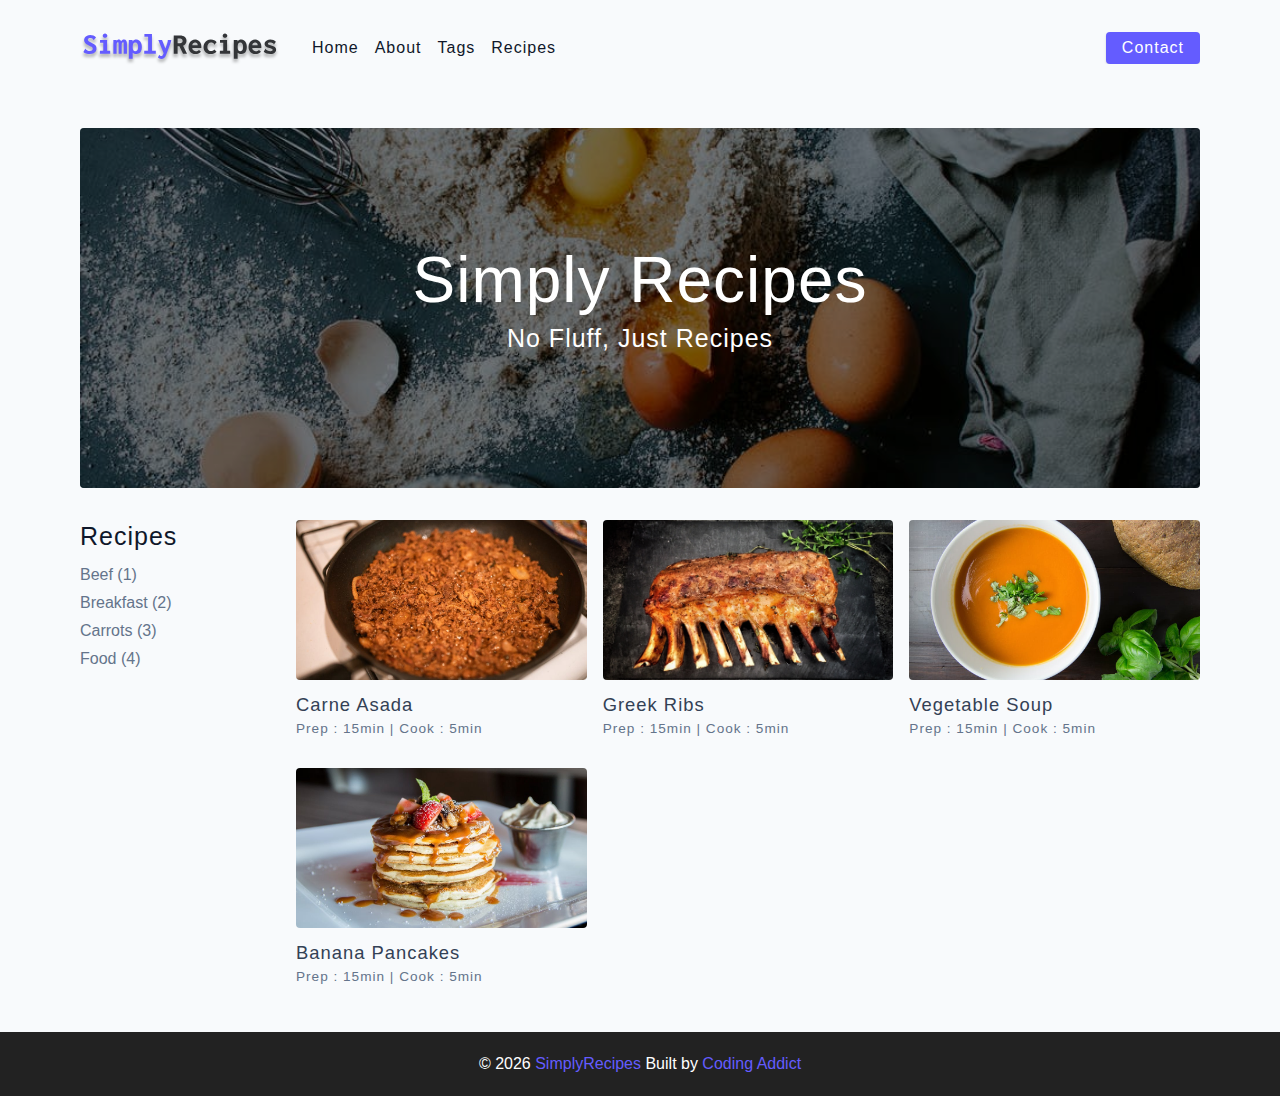
<file: final/index.html>
<!DOCTYPE html>
<html lang="en">
  <head>
    <meta charset="UTF-8" />
    <meta http-equiv="X-UA-Compatible" content="IE=edge" />
    <meta name="viewport" content="width=device-width, initial-scale=1.0" />
    <title>Simply Recipes || Final</title>
    <!-- favicon -->
    <link rel="shortcut icon" href="./assets/favicon.ico" type="image/x-icon" />
    <!-- normalize -->
    <link rel="stylesheet" href="./css/normalize.css" />
    <!-- font-awesome -->
    <link
      rel="stylesheet"
      href="https://cdnjs.cloudflare.com/ajax/libs/font-awesome/5.14.0/css/all.min.css"
    />
    <!-- main css -->
    <link rel="stylesheet" href="./css/main.css" />
  </head>
  <body>
    <!-- nav  -->
    <nav class="navbar">
      <div class="nav-center">
        <div class="nav-header">
          <a href="index.html" class="nav-logo">
            <img src="./assets/logo.svg" alt="simply recipes" />
          </a>
          <button class="nav-btn btn">
            <i class="fas fa-align-justify"></i>
          </button>
        </div>
        <div class="nav-links">
          <a href="index.html" class="nav-link"> home </a>
          <a href="about.html" class="nav-link"> about </a>
          <a href="tags.html" class="nav-link"> tags </a>
          <a href="recipes.html" class="nav-link"> recipes </a>

          <div class="nav-link contact-link">
            <a href="contact.html" class="btn"> contact </a>
          </div>
        </div>
      </div>
    </nav>
    <!-- end of nav -->
    <!-- main -->
    <main class="page">
      <!-- header -->
      <header class="hero">
        <div class="hero-container">
          <div class="hero-text">
            <h1>simply recipes</h1>
            <h4>no fluff, just recipes</h4>
          </div>
        </div>
      </header>
      <!-- end of header -->
      <section class="recipes-container">
        <!-- tag container -->
        <div class="tags-container">
          <h4>recipes</h4>
          <div class="tags-list">
            <a href="tag-template.html">Beef (1)</a>
            <a href="tag-template.html">Breakfast (2)</a>
            <a href="tag-template.html">Carrots (3)</a>
            <a href="tag-template.html">Food (4)</a>
          </div>
        </div>
        <!-- end of tag container -->
        <!-- recipes list -->
        <div class="recipes-list">
          <!-- single recipe -->
          <a href="single-recipe.html" class="recipe">
            <img
              src="./assets/recipes/recipe-1.jpeg"
              class="img recipe-img"
              alt=""
            />
            <h5>Carne Asada</h5>
            <p>Prep : 15min | Cook : 5min</p>
          </a>
          <!-- end of single recipe -->
          <!-- single recipe -->
          <a href="single-recipe.html" class="recipe">
            <img
              src="./assets/recipes/recipe-2.jpeg"
              class="img recipe-img"
              alt=""
            />
            <h5>Greek Ribs</h5>
            <p>Prep : 15min | Cook : 5min</p>
          </a>
          <!-- end of single recipe -->
          <!-- single recipe -->
          <a href="single-recipe.html" class="recipe">
            <img
              src="./assets/recipes/recipe-3.jpeg"
              class="img recipe-img"
              alt=""
            />
            <h5>Vegetable Soup</h5>
            <p>Prep : 15min | Cook : 5min</p>
          </a>
          <!-- end of single recipe -->
          <!-- single recipe -->
          <a href="single-recipe.html" class="recipe">
            <img
              src="./assets/recipes/recipe-4.jpeg"
              class="img recipe-img"
              alt=""
            />
            <h5>Banana Pancakes</h5>
            <p>Prep : 15min | Cook : 5min</p>
          </a>
          <!-- end of single recipe -->
        </div>
        <!-- end of recipes list -->
      </section>
    </main>
    <!-- end of main -->
    <!-- footer -->
    <footer class="page-footer">
      <p>
        &copy; <span id="date"></span>
        <span class="footer-logo">SimplyRecipes</span> Built by
        <a href="https://www.johnsmilga.com/">Coding Addict</a>
      </p>
    </footer>
    <script src="./js/app.js"></script>
  </body>
</html>
</file>
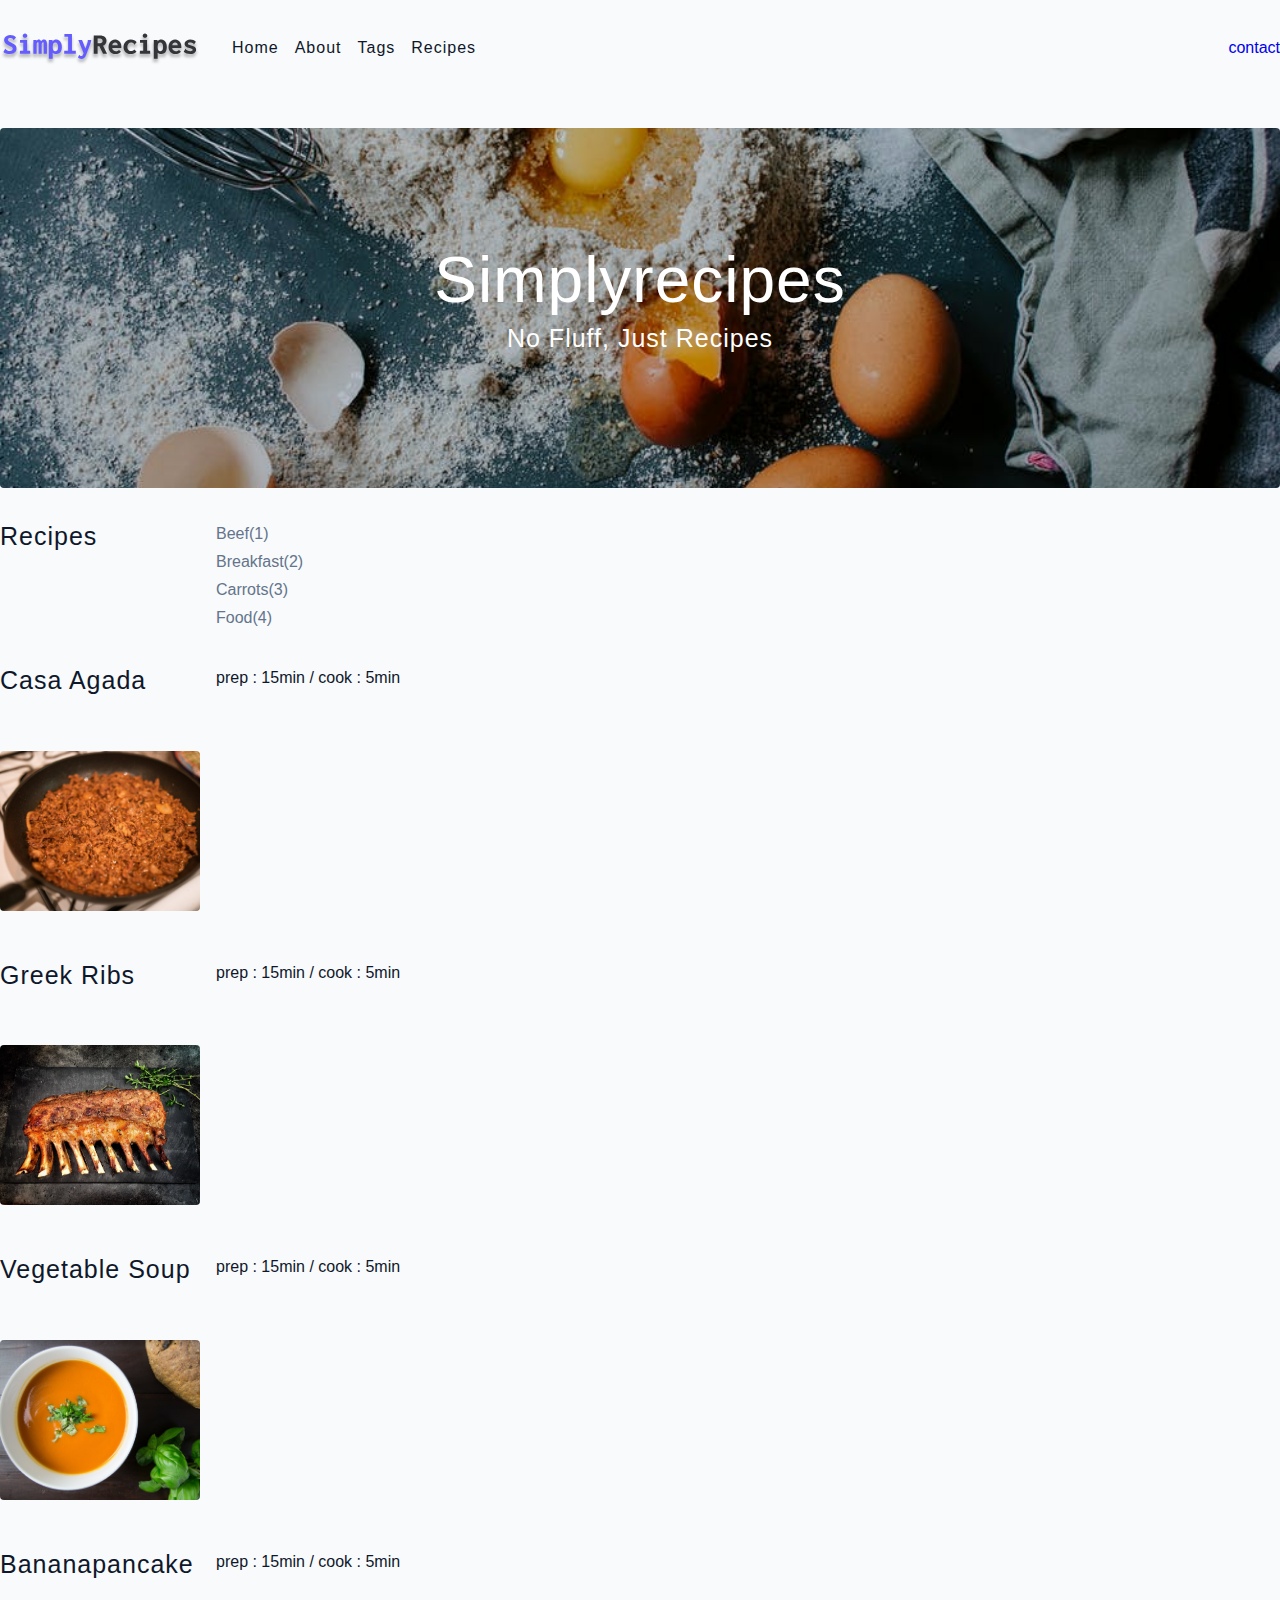
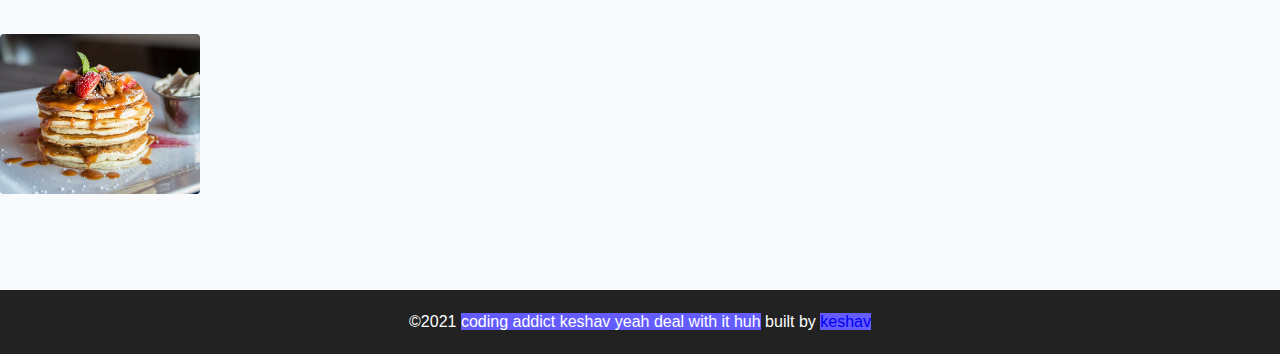
<file: starter/index.html>
<!DOCTYPE html>
<html lang="en">
  <head>
    <meta charset="UTF-8" />
    <meta http-equiv="X-UA-Compatible" content="IE=edge" />
    <meta name="viewport" content="width=device-width, initial-scale=1.0" />
    <title>Simply Recipes || Starter</title>
    <!-- favicon -->
    <link rel="shortcut icon" href="./assets/favicon.ico" type="image/x-icon" />
    <!-- normalize -->
    <link rel="stylesheet" href="./css/normalize.css" />
    <!-- font-awesome -->
    <link
      rel="stylesheet"
      href="https://cdnjs.cloudflare.com/ajax/libs/font-awesome/5.14.0/css/all.min.css"
    />
    <!-- main css -->
    <link rel="stylesheet" href="./css/main.css" />
  </head>
  <body>
   <!--nav--><nav class="navbar">
     <!--header-->
     <div class="nav-header">
       <a href="index.html" class ="nav-logo">
         <img src="./assets/logo.svg" alt="simply Recipes"/></a>
      </div>
      <button type="button"class="btn nav-btn">
        <i class ="fas fa-align-justify"></i>
      </button>
     <div class="nav-links">
       <a href="index.html" class="nav-link">home</a>
       <a href="about.html" class="nav-link">about</a>
       <a href="tags.html" class="nav-link">tags</a>
       <a href="recipes.html" class="nav-link">recipes</a>
      </div>
      <div class="nav-link contact-link"></div>
      <a href="contct.html" class="button">contact</a>
   </nav>
   
<!--end of nav-->
<!--main-->
<main class="page"></main>
<!--header-->
<header class="hero"><div class="hero-container">
  <div class="hero-text">
    <h1>simplyrecipes</h1>
    <h4>no fluff, just recipes</h4>
  </div>
</div>
</header>
<!-- end of header -->
<!-- recipes-container -->
<section class="recipes-container">
  <!-- tags-container -->
  <div class="tags-container"></div>
  <h4>recipes</h4>
  <div class="tag-list">
    <a href="tag-template.html">beef(1)</a>
    <a href="tag-template.html">breakfast(2)</a>
    <a href="tag-template.html">carrots(3)</a>
    <a href="tag-template.html">food(4)</a>
  </div>
  <!-- end of tags-container -->
  <!-- recipes-list-->
  
        <h4>casa agada </h4>
<p>prep : 15min / cook : 5min</p>
 <!-- single-recipe -->
 <a href="single-recipe.html"class="recipe">
  <img src="./assets/recipes/recipe-1.jpeg" alt="food"
   class="img recipe-img"/>
    </a>
    <div class="recipes-list"></div>
  <!-- end of recipes-list -->
  <!-- end of single-recipe -->
  
<h4>greek ribs </h4>
<p>prep : 15min / cook : 5min</p>
 <!-- single-recipe -->
 <a href="single-recipe.html"class="recipe">
  <img src="./assets/recipes/recipe-2.jpeg" alt="food"
   class="img recipe-img"/>
    </a>
    <div class="recipes-list"></div>
  <!-- end of recipes-list -->
  <!-- end of single-recipe -->
  
<h4>vegetable soup </h4>
<p>prep : 15min / cook : 5min</p>
 <!-- single-recipe -->
 <a href="single-recipe.html"class="recipe">
  <img src="./assets/recipes/recipe-3.jpeg" alt="food"
   class="img recipe-img"/></a>
   <div class="recipes-list"></div>
  <!-- end of recipes-list -->
<h4>bananapancake </h4>
<p>prep : 15min / cook : 5min</p> 
    </a>
    <!-- single-recipe -->
  <a href="single-recipe.html"class="recipe">
    <img src="./assets/recipes/recipe-4.jpeg" alt="food"
     class="img recipe-img"/></a>
  <!-- end of single-recipe -->
  <div class="recipes-list"></div>
  <!-- end of recipes-list -->
</section>
<!-- end of recipes-container -->
<!--end of main-->
<!--footer--><footer class="page-footer"><P>&copy;<scan id="date">2021</scan>
  <scan class="footer-logo">coding addict keshav yeah deal with it huh</scan>
  built by
  <a href=https://www.youtube.com/watch?v=-8LTPIJBGwQ&t=1795s""> keshav</a>
</P>
</footer>
<script src="./js/app2.js"></script>    
  </body>
</html>
</file>
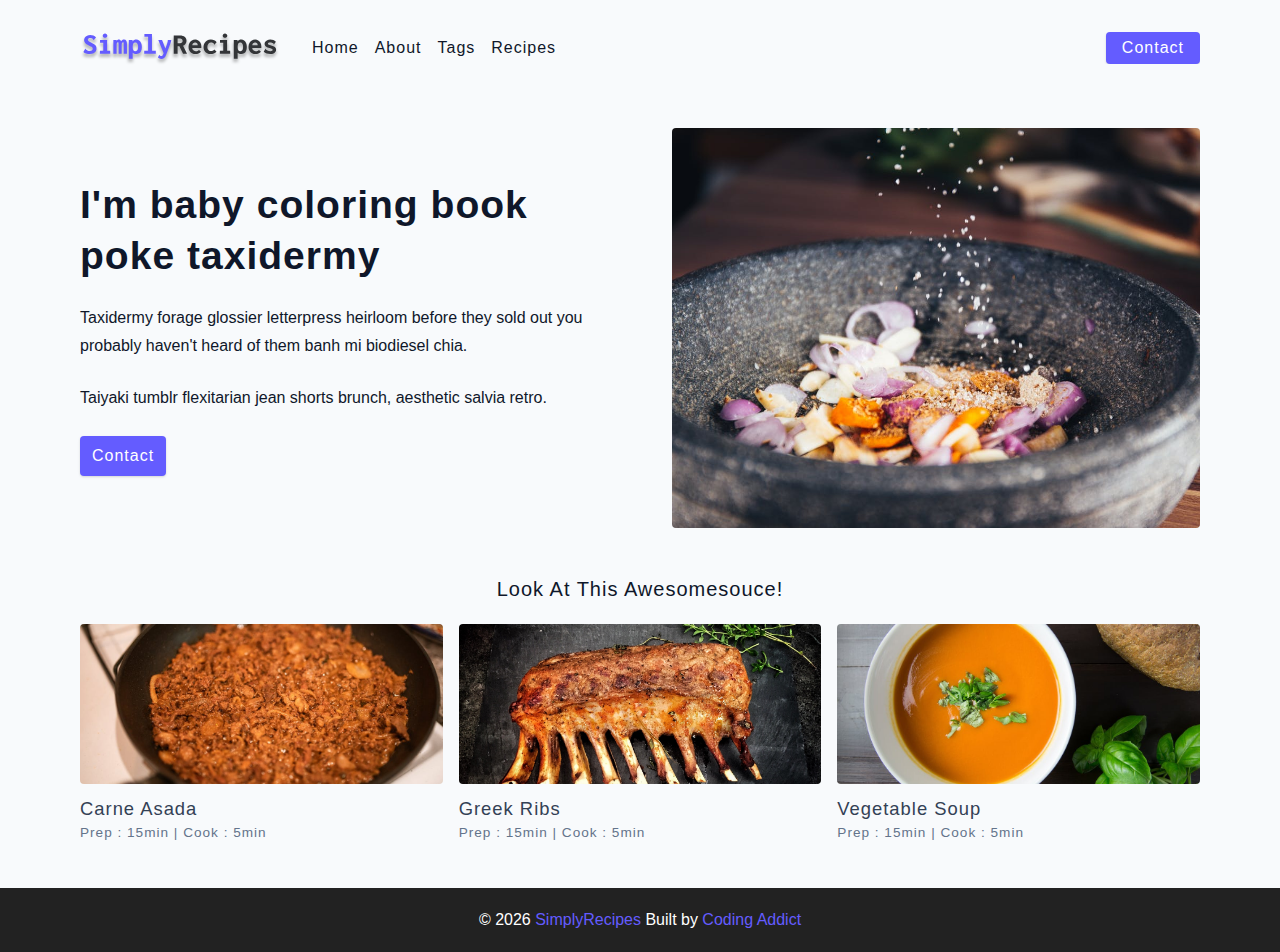
<file: final/about.html>
<!DOCTYPE html>
<html lang="en">
  <head>
    <meta charset="UTF-8" />
    <meta http-equiv="X-UA-Compatible" content="IE=edge" />
    <meta name="viewport" content="width=device-width, initial-scale=1.0" />
    <title>About || Final</title>
    <!-- favicon -->
    <link rel="shortcut icon" href="./assets/favicon.ico" type="image/x-icon" />
    <!-- normalize -->
    <link rel="stylesheet" href="./css/normalize.css" />
    <!-- font-awesome -->
    <link
      rel="stylesheet"
      href="https://cdnjs.cloudflare.com/ajax/libs/font-awesome/5.14.0/css/all.min.css"
    />
    <!-- main css -->
    <link rel="stylesheet" href="./css/main.css" />
  </head>
  <body>
    <!-- nav  -->
    <nav class="navbar">
      <div class="nav-center">
        <div class="nav-header">
          <a href="index.html" class="nav-logo">
            <img src="./assets/logo.svg" alt="simply recipes" />
          </a>
          <button class="nav-btn btn">
            <i class="fas fa-align-justify"></i>
          </button>
        </div>
        <div class="nav-links">
          <a href="index.html" class="nav-link"> home </a>
          <a href="about.html" class="nav-link"> about </a>
          <a href="tags.html" class="nav-link"> tags </a>
          <a href="recipes.html" class="nav-link"> recipes </a>

          <div class="nav-link contact-link">
            <a href="contact.html" class="btn"> contact </a>
          </div>
        </div>
      </div>
    </nav>
    <!-- end of nav -->
    <main class="page">
      <section class="about-page">
        <article>
          <h2>I'm baby coloring book poke taxidermy</h2>
          <p>
            Taxidermy forage glossier letterpress heirloom before they sold out
            you probably haven't heard of them banh mi biodiesel chia.
          </p>
          <p>
            Taiyaki tumblr flexitarian jean shorts brunch, aesthetic salvia
            retro.
          </p>
          <a href="contact.html" class="btn"> contact </a>
        </article>
        <!-- needs fixes -->
        <img
          src="./assets/about.jpeg"
          alt="Person Pouring Salt in Bowl"
          class="img about-img"
        />
      </section>
      <section class="featured-recipes">
        <h5 class="featured-title">Look At This Awesomesouce!</h5>
        <div class="recipes-list">
          <!-- single recipe -->
          <a href="single-recipe.html" class="recipe">
            <img
              src="./assets/recipes/recipe-1.jpeg"
              class="img recipe-img"
              alt=""
            />
            <h5>Carne Asada</h5>
            <p>Prep : 15min | Cook : 5min</p>
          </a>
          <!-- end of single recipe -->
          <!-- single recipe -->
          <a href="single-recipe.html" class="recipe">
            <img
              src="./assets/recipes/recipe-2.jpeg"
              class="img recipe-img"
              alt=""
            />
            <h5>Greek Ribs</h5>
            <p>Prep : 15min | Cook : 5min</p>
          </a>
          <!-- end of single recipe -->
          <!-- single recipe -->
          <a href="single-recipe.html" class="recipe">
            <img
              src="./assets/recipes/recipe-3.jpeg"
              class="img recipe-img"
              alt=""
            />
            <h5>Vegetable Soup</h5>
            <p>Prep : 15min | Cook : 5min</p>
          </a>
          <!-- end of single recipe -->
        </div>
      </section>
    </main>
    <!-- footer -->
    <footer class="page-footer">
      <p>
        &copy; <span id="date"></span>
        <span class="footer-logo">SimplyRecipes</span> Built by
        <a href="https://www.johnsmilga.com/">Coding Addict</a>
      </p>
    </footer>
    <script src="./js/app.js"></script>
  </body>
</html>
</file>
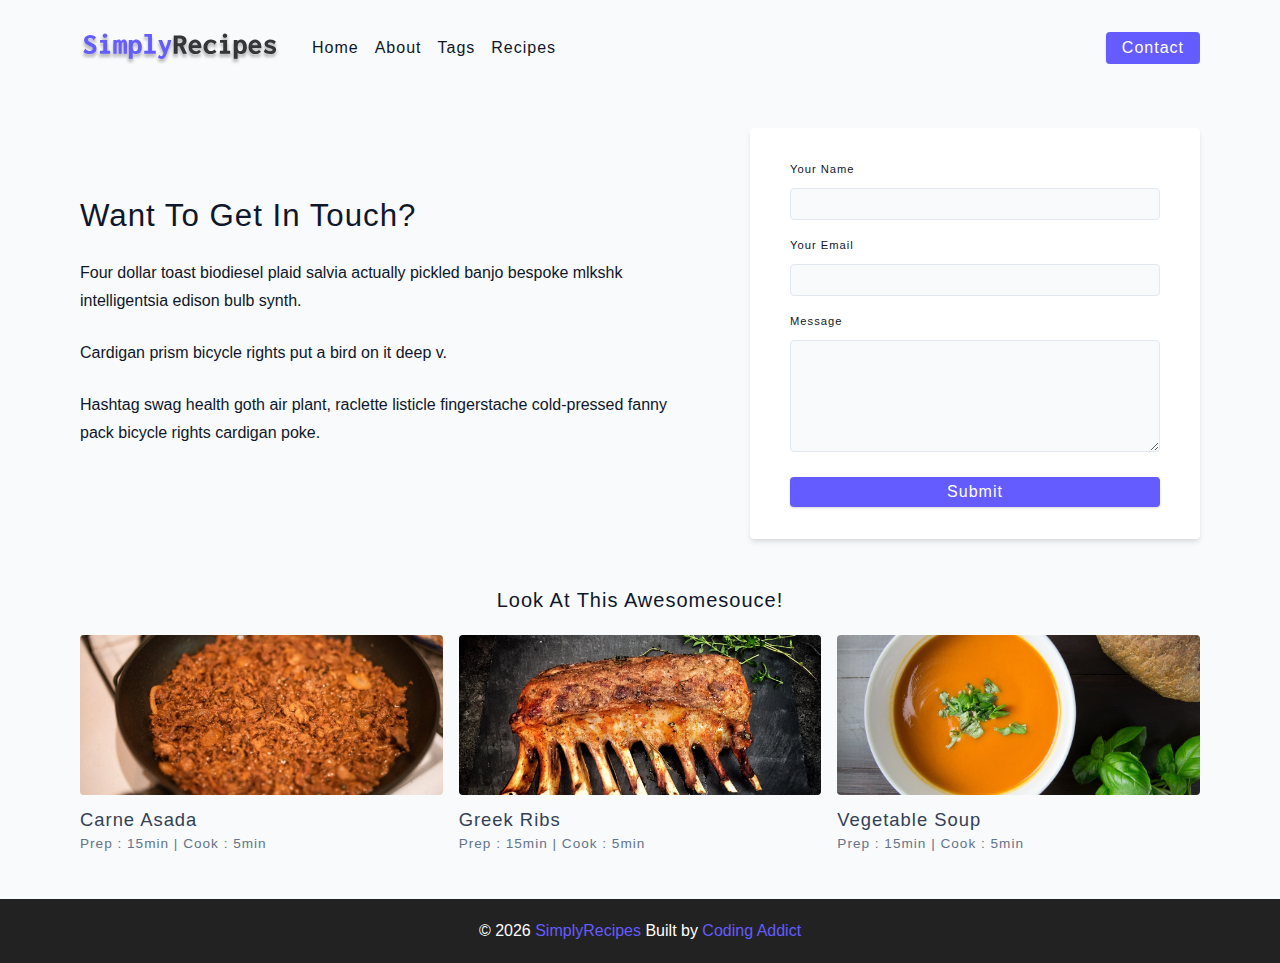
<file: final/contact.html>
<!DOCTYPE html>
<html lang="en">
  <head>
    <meta charset="UTF-8" />
    <meta http-equiv="X-UA-Compatible" content="IE=edge" />
    <meta name="viewport" content="width=device-width, initial-scale=1.0" />
    <title>Contact || Final</title>
    <!-- favicon -->
    <link rel="shortcut icon" href="./assets/favicon.ico" type="image/x-icon" />
    <!-- normalize -->
    <link rel="stylesheet" href="./css/normalize.css" />
    <!-- font-awesome -->
    <link
      rel="stylesheet"
      href="https://cdnjs.cloudflare.com/ajax/libs/font-awesome/5.14.0/css/all.min.css"
    />
    <!-- main css -->
    <link rel="stylesheet" href="./css/main.css" />
  </head>
  <body>
    <!-- nav  -->
    <nav class="navbar">
      <div class="nav-center">
        <div class="nav-header">
          <a href="index.html" class="nav-logo">
            <img src="./assets/logo.svg" alt="simply recipes" />
          </a>
          <button class="nav-btn btn">
            <i class="fas fa-align-justify"></i>
          </button>
        </div>
        <div class="nav-links">
          <a href="index.html" class="nav-link"> home </a>
          <a href="about.html" class="nav-link"> about </a>
          <a href="tags.html" class="nav-link"> tags </a>
          <a href="recipes.html" class="nav-link"> recipes </a>

          <div class="nav-link contact-link">
            <a href="contact.html" class="btn"> contact </a>
          </div>
        </div>
      </div>
    </nav>
    <!-- end of nav -->
    <main class="page">
     <section class="contact-container">
          <article class="contact-info">
            <h3>Want To Get In Touch?</h3>
            <p>
              Four dollar toast biodiesel plaid salvia actually pickled banjo
              bespoke mlkshk intelligentsia edison bulb synth.
            </p>
            <p>Cardigan prism bicycle rights put a bird on it deep v.</p>
            <p>
              Hashtag swag health goth air plant, raclette listicle fingerstache
              cold-pressed fanny pack bicycle rights cardigan poke.
            </p>
          </article>
          <article>
            <form class="form contact-form">
              <div class="form-row">
                <label html="name" class="form-label">your name</label>
                <input type="text" name="name" id="name" class="form-input" />
              </div>
              <div class="form-row">
                <label html="email" class="form-label">your email</label>
                <input type="text" name="email" id="email" class="form-input" />
              </div>
              <div class="form-row">
                <label html="message" class="form-label">message</label>
                <textarea name="message" id="message" class="form-textarea"></textarea>
              </div>
              <button type="submit" class="btn btn-block">
                submit
              </button>
            </form>
          </article>
        </section>
     <!-- featured recipes -->
       <section class="featured-recipes">
        <h5 class="featured-title">Look At This Awesomesouce!</h5>
        <div class="recipes-list">
          <!-- single recipe -->
          <a href="single-recipe.html" class="recipe">
            <img
              src="./assets/recipes/recipe-1.jpeg"
              class="img recipe-img"
              alt=""
            />
            <h5>Carne Asada</h5>
            <p>Prep : 15min | Cook : 5min</p>
          </a>
          <!-- end of single recipe -->
          <!-- single recipe -->
          <a href="single-recipe.html" class="recipe">
            <img
              src="./assets/recipes/recipe-2.jpeg"
              class="img recipe-img"
              alt=""
            />
            <h5>Greek Ribs</h5>
            <p>Prep : 15min | Cook : 5min</p>
          </a>
          <!-- end of single recipe -->
          <!-- single recipe -->
          <a href="single-recipe.html" class="recipe">
            <img
              src="./assets/recipes/recipe-3.jpeg"
              class="img recipe-img"
              alt=""
            />
            <h5>Vegetable Soup</h5>
            <p>Prep : 15min | Cook : 5min</p>
          </a>
          <!-- end of single recipe -->
        </div>
      </section>
    </main>
    <!-- footer -->
    <footer class="page-footer">
      <p>
        &copy; <span id="date"></span>
        <span class="footer-logo">SimplyRecipes</span> Built by
        <a href="https://www.johnsmilga.com/">Coding Addict</a>
      </p>
    </footer>
    <script src="./js/app.js"></script>
  </body>
</html>
</file>
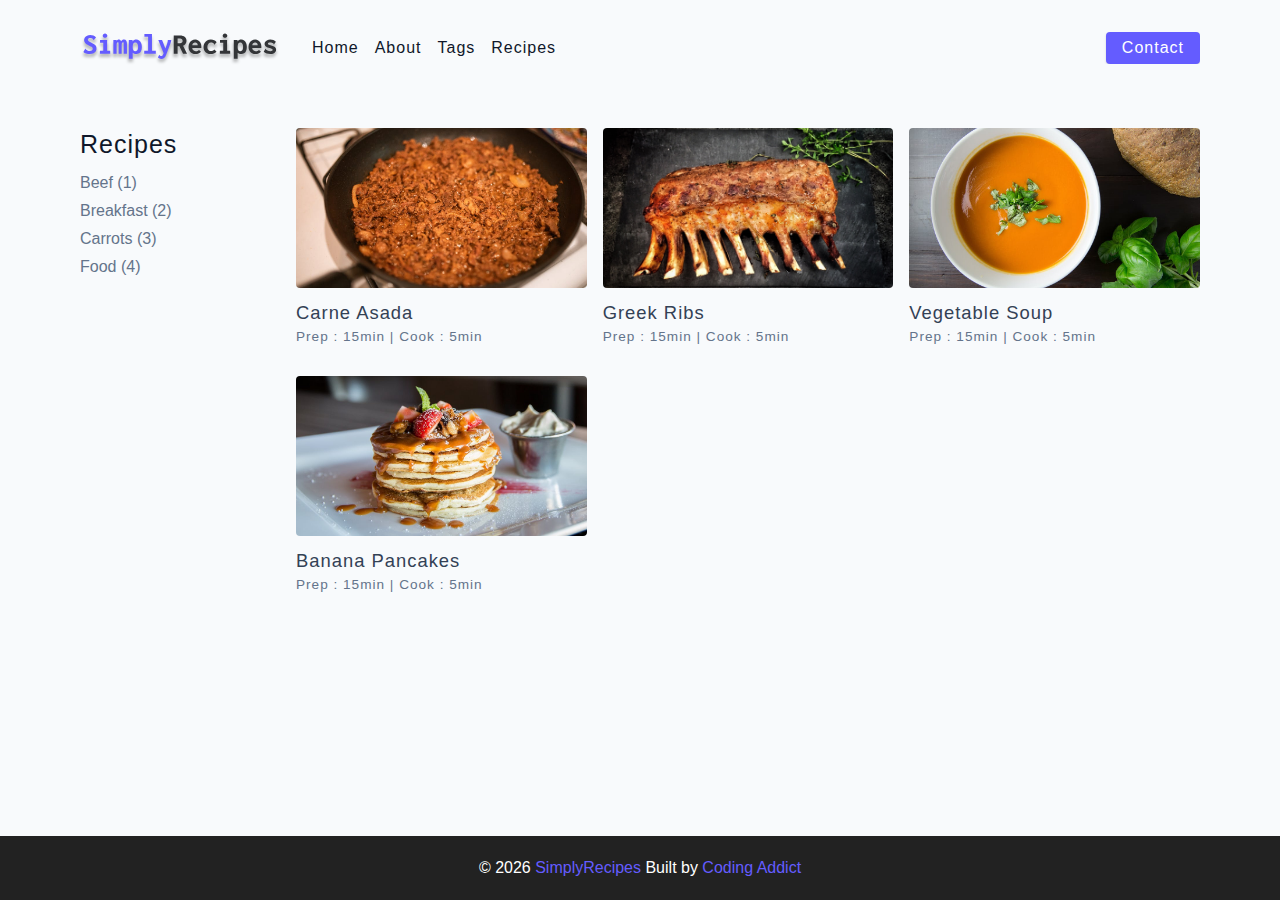
<file: final/recipes.html>
<!DOCTYPE html>
<html lang="en">
  <head>
    <meta charset="UTF-8" />
    <meta http-equiv="X-UA-Compatible" content="IE=edge" />
    <meta name="viewport" content="width=device-width, initial-scale=1.0" />
    <title>Recipes || Final</title>
    <!-- favicon -->
    <link rel="shortcut icon" href="./assets/favicon.ico" type="image/x-icon" />
    <!-- normalize -->
    <link rel="stylesheet" href="./css/normalize.css" />
    <!-- font-awesome -->
    <link
      rel="stylesheet"
      href="https://cdnjs.cloudflare.com/ajax/libs/font-awesome/5.14.0/css/all.min.css"
    />
    <!-- main css -->
    <link rel="stylesheet" href="./css/main.css" />
  </head>
  <body>
    <!-- nav  -->
    <nav class="navbar">
      <div class="nav-center">
        <div class="nav-header">
          <a href="index.html" class="nav-logo">
            <img src="./assets/logo.svg" alt="simply recipes" />
          </a>
          <button class="nav-btn btn">
            <i class="fas fa-align-justify"></i>
          </button>
        </div>
        <div class="nav-links">
          <a href="index.html" class="nav-link"> home </a>
          <a href="about.html" class="nav-link"> about </a>
          <a href="tags.html" class="nav-link"> tags </a>
          <a href="recipes.html" class="nav-link"> recipes </a>

          <div class="nav-link contact-link">
            <a href="contact.html" class="btn"> contact </a>
          </div>
        </div>
      </div>
    </nav>
    <!-- end of nav -->
    <!-- main -->
    <main class="page">
      <section class="recipes-container">
        <!-- tag container -->
        <div class="tags-container">
          <h4>recipes</h4>
          <div class="tags-list">
            <a href="tag-template.html">Beef (1)</a>
            <a href="tag-template.html">Breakfast (2)</a>
            <a href="tag-template.html">Carrots (3)</a>
            <a href="tag-template.html">Food (4)</a>
          </div>
        </div>
        <!-- end of tag container -->
        <!-- recipes list -->
        <div class="recipes-list">
          <!-- single recipe -->
          <a href="single-recipe.html" class="recipe">
            <img
              src="./assets/recipes/recipe-1.jpeg"
              class="img recipe-img"
              alt=""
            />
            <h5>Carne Asada</h5>
            <p>Prep : 15min | Cook : 5min</p>
          </a>
          <!-- end of single recipe -->
          <!-- single recipe -->
          <a href="single-recipe.html" class="recipe">
            <img
              src="./assets/recipes/recipe-2.jpeg"
              class="img recipe-img"
              alt=""
            />
            <h5>Greek Ribs</h5>
            <p>Prep : 15min | Cook : 5min</p>
          </a>
          <!-- end of single recipe -->
          <!-- single recipe -->
          <a href="single-recipe.html" class="recipe">
            <img
              src="./assets/recipes/recipe-3.jpeg"
              class="img recipe-img"
              alt=""
            />
            <h5>Vegetable Soup</h5>
            <p>Prep : 15min | Cook : 5min</p>
          </a>
          <!-- end of single recipe -->
          <!-- single recipe -->
          <a href="single-recipe.html" class="recipe">
            <img
              src="./assets/recipes/recipe-4.jpeg"
              class="img recipe-img"
              alt=""
            />
            <h5>Banana Pancakes</h5>
            <p>Prep : 15min | Cook : 5min</p>
          </a>
          <!-- end of single recipe -->
        </div>
      </section>
    </main>
    <!-- end of main -->
    <!-- footer -->
    <footer class="page-footer">
      <p>
        &copy; <span id="date"></span>
        <span class="footer-logo">SimplyRecipes</span> Built by
        <a href="https://www.johnsmilga.com/">Coding Addict</a>
      </p>
    </footer>
    <script src="./js/app.js"></script>
  </body>
</html>
</file>
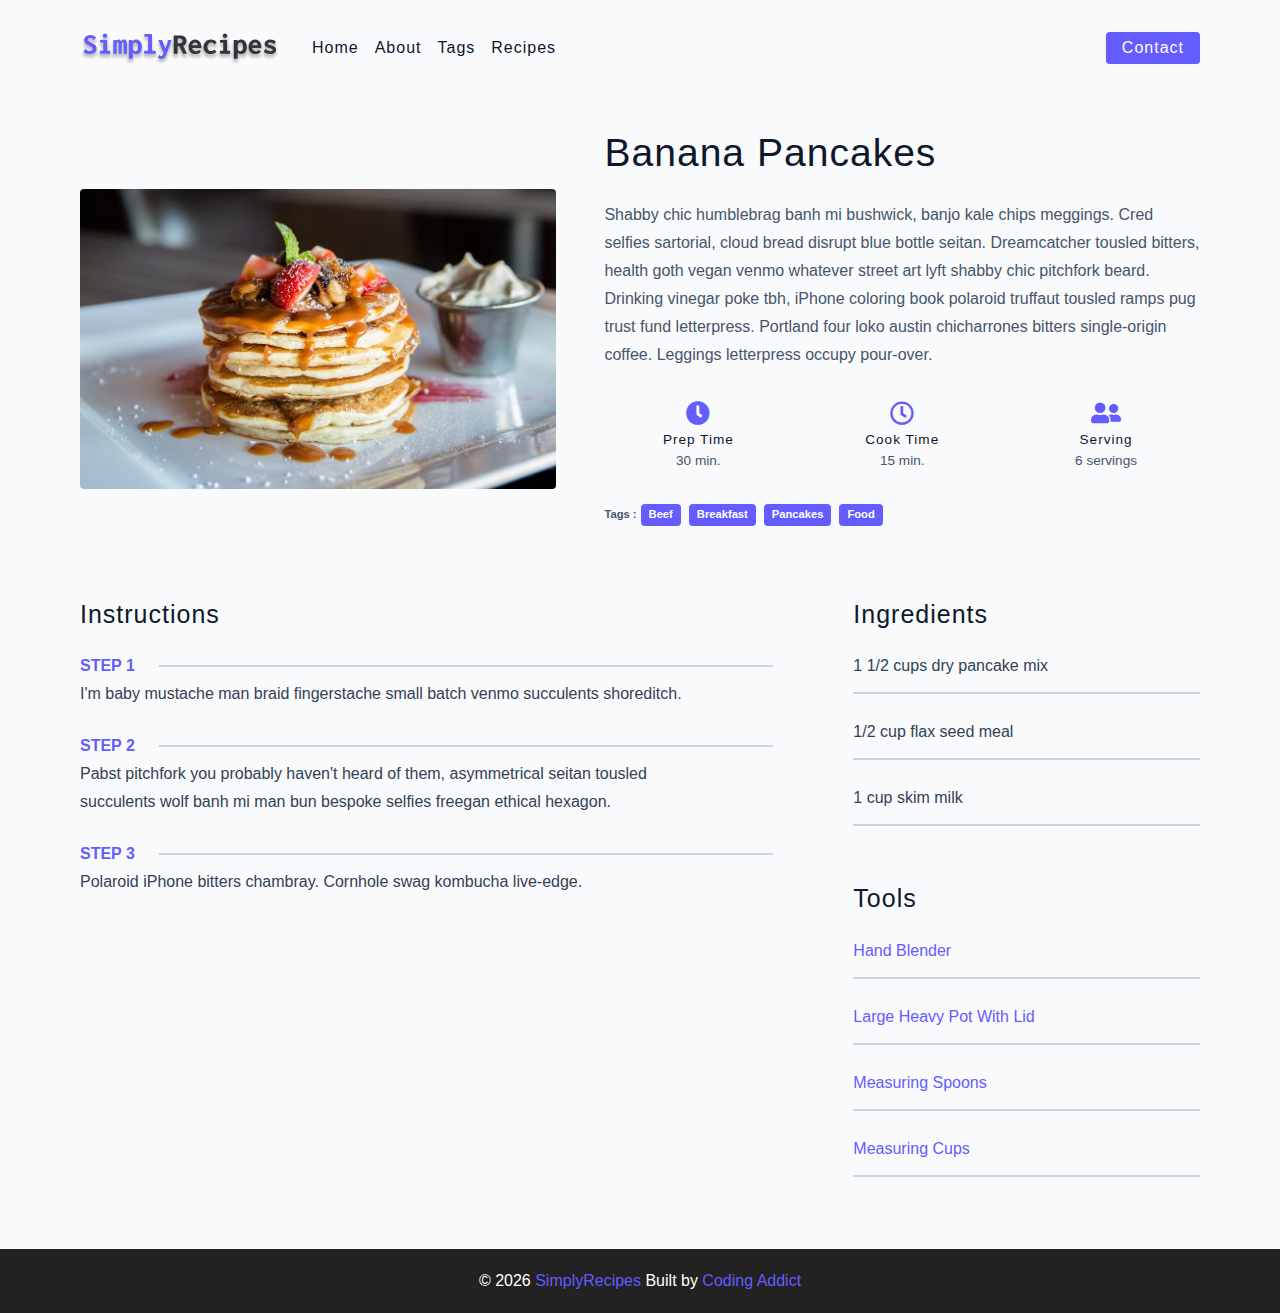
<file: final/single-recipe.html>
<!DOCTYPE html>
<html lang="en">
  <head>
    <meta charset="UTF-8" />
    <meta http-equiv="X-UA-Compatible" content="IE=edge" />
    <meta name="viewport" content="width=device-width, initial-scale=1.0" />
    <title>Single Recipe || Final</title>
    <!-- favicon -->
    <link rel="shortcut icon" href="./assets/favicon.ico" type="image/x-icon" />
    <!-- normalize -->
    <link rel="stylesheet" href="./css/normalize.css" />
    <!-- font-awesome -->
    <link
      rel="stylesheet"
      href="https://cdnjs.cloudflare.com/ajax/libs/font-awesome/5.14.0/css/all.min.css"
    />
    <!-- main css -->
    <link rel="stylesheet" href="./css/main.css" />
  </head>
  <body>
    <!-- nav  -->
    <nav class="navbar">
      <div class="nav-center">
        <div class="nav-header">
          <a href="index.html" class="nav-logo">
            <img src="./assets/logo.svg" alt="simply recipes" />
          </a>
          <button class="nav-btn btn">
            <i class="fas fa-align-justify"></i>
          </button>
        </div>
        <div class="nav-links">
          <a href="index.html" class="nav-link"> home </a>
          <a href="about.html" class="nav-link"> about </a>
          <a href="tags.html" class="nav-link"> tags </a>
          <a href="recipes.html" class="nav-link"> recipes </a>

          <div class="nav-link contact-link">
            <a href="contact.html" class="btn"> contact </a>
          </div>
        </div>
      </div>
    </nav>
    <!-- end of nav -->
    <main class="page">
      <div class="recipe-page">
        <section class="recipe-hero">
          <img
            src="./assets/recipes/recipe-4.jpeg"
            class="img recipe-hero-img"
          />
          <article class="recipe-info">
            <h2>Banana Pancakes</h2>
            <p>
              Shabby chic humblebrag banh mi bushwick, banjo kale chips
              meggings. Cred selfies sartorial, cloud bread disrupt blue bottle
              seitan. Dreamcatcher tousled bitters, health goth vegan venmo
              whatever street art lyft shabby chic pitchfork beard. Drinking
              vinegar poke tbh, iPhone coloring book polaroid truffaut tousled
              ramps pug trust fund letterpress. Portland four loko austin
              chicharrones bitters single-origin coffee. Leggings letterpress
              occupy pour-over.
            </p>
            <div class="recipe-icons">
              <article>
                <i class="fas fa-clock"></i>
                <h5>prep time</h5>
                <p>30 min.</p>
              </article>
              <article>
                <i class="far fa-clock"></i>
                <h5>cook time</h5>
                <p>15 min.</p>
              </article>
              <article>
                <i class="fas fa-user-friends"></i>
                <h5>serving</h5>
                <p>6 servings</p>
              </article>
            </div>
            <p class="recipe-tags">
              Tags : <a href="tag-template.html">beef</a>
              <a href="tag-template.html">breakfast</a>
              <a href="tag-template.html">pancakes</a>
              <a href="tag-template.html">food</a>
            </p>
          </article>
        </section>
        <!-- content -->
        <section class="recipe-content">
          <article>
            <h4>instructions</h4>
            <!-- single instruction -->
            <div class="single-instruction">
              <header>
                <p>step 1</p>
                <div></div>
              </header>
              <p>
                I'm baby mustache man braid fingerstache small batch venmo
                succulents shoreditch.
              </p>
            </div>
            <!-- end of single instruction -->
            <!-- single instruction -->
            <div class="single-instruction">
              <header>
                <p>step 2</p>
                <div></div>
              </header>
              <p>
                Pabst pitchfork you probably haven't heard of them, asymmetrical
                seitan tousled succulents wolf banh mi man bun bespoke selfies
                freegan ethical hexagon.
              </p>
            </div>
            <!-- end of single instruction -->
            <!-- single instruction -->
            <div class="single-instruction">
              <header>
                <p>step 3</p>
                <div></div>
              </header>
              <p>
                Polaroid iPhone bitters chambray. Cornhole swag kombucha
                live-edge.
              </p>
            </div>
            <!-- end of single instruction -->
          </article>
          <article class="second-column">
            <div>
              <h4>ingredients</h4>
              <p class="single-ingredient">1 1/2 cups dry pancake mix</p>
              <p class="single-ingredient">1/2 cup flax seed meal</p>
              <p class="single-ingredient">1 cup skim milk</p>
            </div>
            <div>
              <h4>tools</h4>
              <p class="single-tool">Hand Blender</p>
              <p class="single-tool">Large Heavy Pot With Lid</p>
              <p class="single-tool">Measuring Spoons</p>
              <p class="single-tool">Measuring Cups</p>
            </div>
          </article>
        </section>
      </div>
    </main>
    <!-- footer -->
    <footer class="page-footer">
      <p>
        &copy; <span id="date"></span>
        <span class="footer-logo">SimplyRecipes</span> Built by
        <a href="https://www.johnsmilga.com/">Coding Addict</a>
      </p>
    </footer>
    <script src="./js/app.js"></script>
  </body>
</html>
</file>
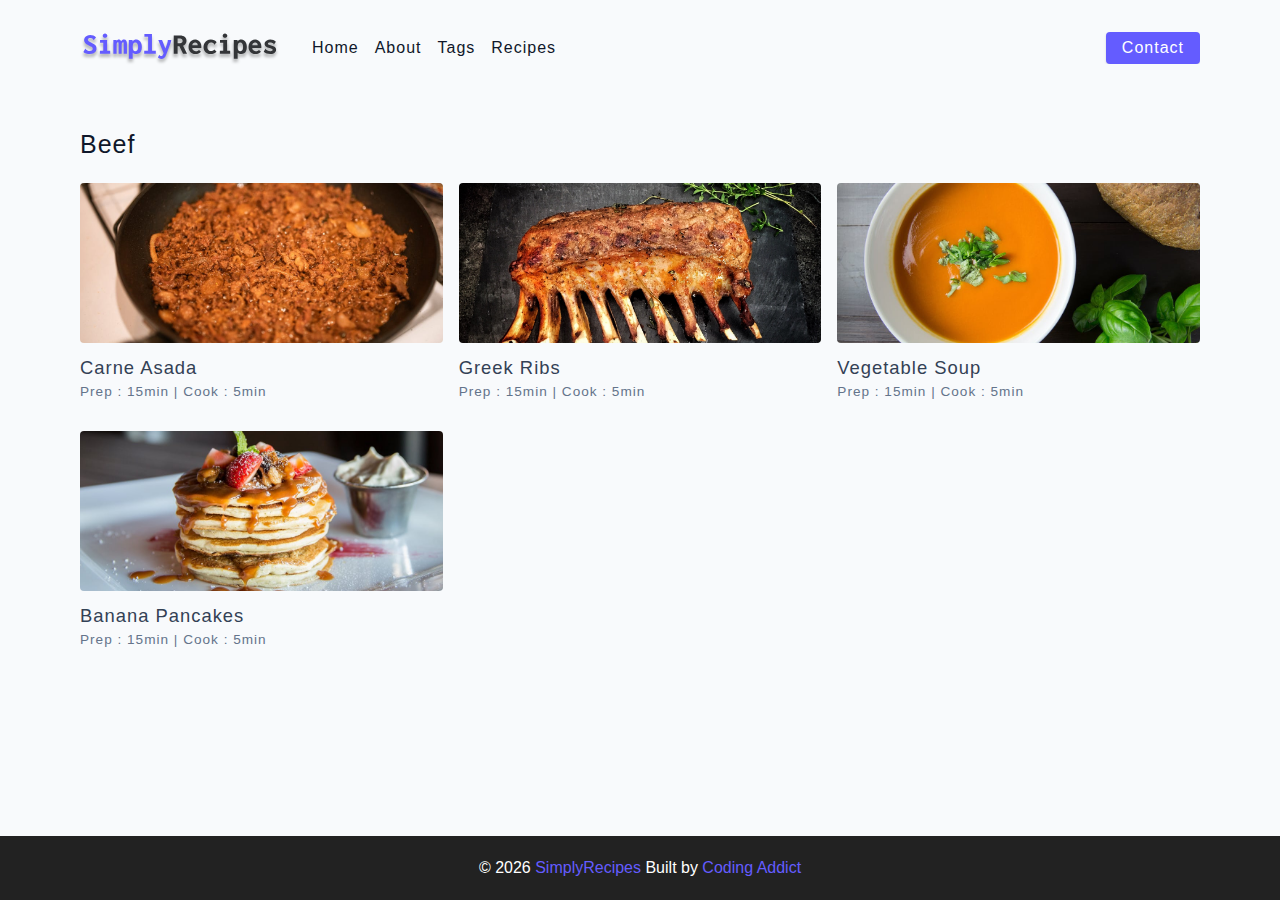
<file: final/tag-template.html>
<!DOCTYPE html>
<html lang="en">
  <head>
    <meta charset="UTF-8" />
    <meta http-equiv="X-UA-Compatible" content="IE=edge" />
    <meta name="viewport" content="width=device-width, initial-scale=1.0" />
    <title>Recipe Template || Final</title>
    <!-- favicon -->
    <link rel="shortcut icon" href="./assets/favicon.ico" type="image/x-icon" />
    <!-- normalize -->
    <link rel="stylesheet" href="./css/normalize.css" />
    <!-- font-awesome -->
    <link
      rel="stylesheet"
      href="https://cdnjs.cloudflare.com/ajax/libs/font-awesome/5.14.0/css/all.min.css"
    />
    <!-- main css -->
    <link rel="stylesheet" href="./css/main.css" />
  </head>
  <body>
    <!-- nav  -->
    <nav class="navbar">
      <div class="nav-center">
        <div class="nav-header">
          <a href="index.html" class="nav-logo">
            <img src="./assets/logo.svg" alt="simply recipes" />
          </a>
          <button class="nav-btn btn">
            <i class="fas fa-align-justify"></i>
          </button>
        </div>
        <div class="nav-links">
          <a href="index.html" class="nav-link"> home </a>
          <a href="about.html" class="nav-link"> about </a>
          <a href="tags.html" class="nav-link"> tags </a>
          <a href="recipes.html" class="nav-link"> recipes </a>

          <div class="nav-link contact-link">
            <a href="contact.html" class="btn"> contact </a>
          </div>
        </div>
      </div>
    </nav>
    <!-- end of nav -->
    <main class="page">
      <div class="featured-recipes">
        <h4>Beef</h4>
          <!-- recipes list -->
        <div class="recipes-list">
          <!-- single recipe -->
          <a href="single-recipe.html" class="recipe">
            <img
              src="./assets/recipes/recipe-1.jpeg"
              class="img recipe-img"
              alt=""
            />
            <h5>Carne Asada</h5>
            <p>Prep : 15min | Cook : 5min</p>
          </a>
          <!-- end of single recipe -->
          <!-- single recipe -->
          <a href="single-recipe.html" class="recipe">
            <img
              src="./assets/recipes/recipe-2.jpeg"
              class="img recipe-img"
              alt=""
            />
            <h5>Greek Ribs</h5>
            <p>Prep : 15min | Cook : 5min</p>
          </a>
          <!-- end of single recipe -->
          <!-- single recipe -->
          <a href="single-recipe.html" class="recipe">
            <img
              src="./assets/recipes/recipe-3.jpeg"
              class="img recipe-img"
              alt=""
            />
            <h5>Vegetable Soup</h5>
            <p>Prep : 15min | Cook : 5min</p>
          </a>
          <!-- end of single recipe -->
          <!-- single recipe -->
          <a href="single-recipe.html" class="recipe">
            <img
              src="./assets/recipes/recipe-4.jpeg"
              class="img recipe-img"
              alt=""
            />
            <h5>Banana Pancakes</h5>
            <p>Prep : 15min | Cook : 5min</p>
          </a>
          <!-- end of single recipe -->
        </div>
        <!-- end of recipe list -->
      </div>
          
    </main>
    <!-- footer -->
    <footer class="page-footer">
      <p>
        &copy; <span id="date"></span>
        <span class="footer-logo">SimplyRecipes</span> Built by
        <a href="https://www.johnsmilga.com/">Coding Addict</a>
      </p>
    </footer>
    <script src="./js/app.js"></script>
  </body>
</html>
</file>
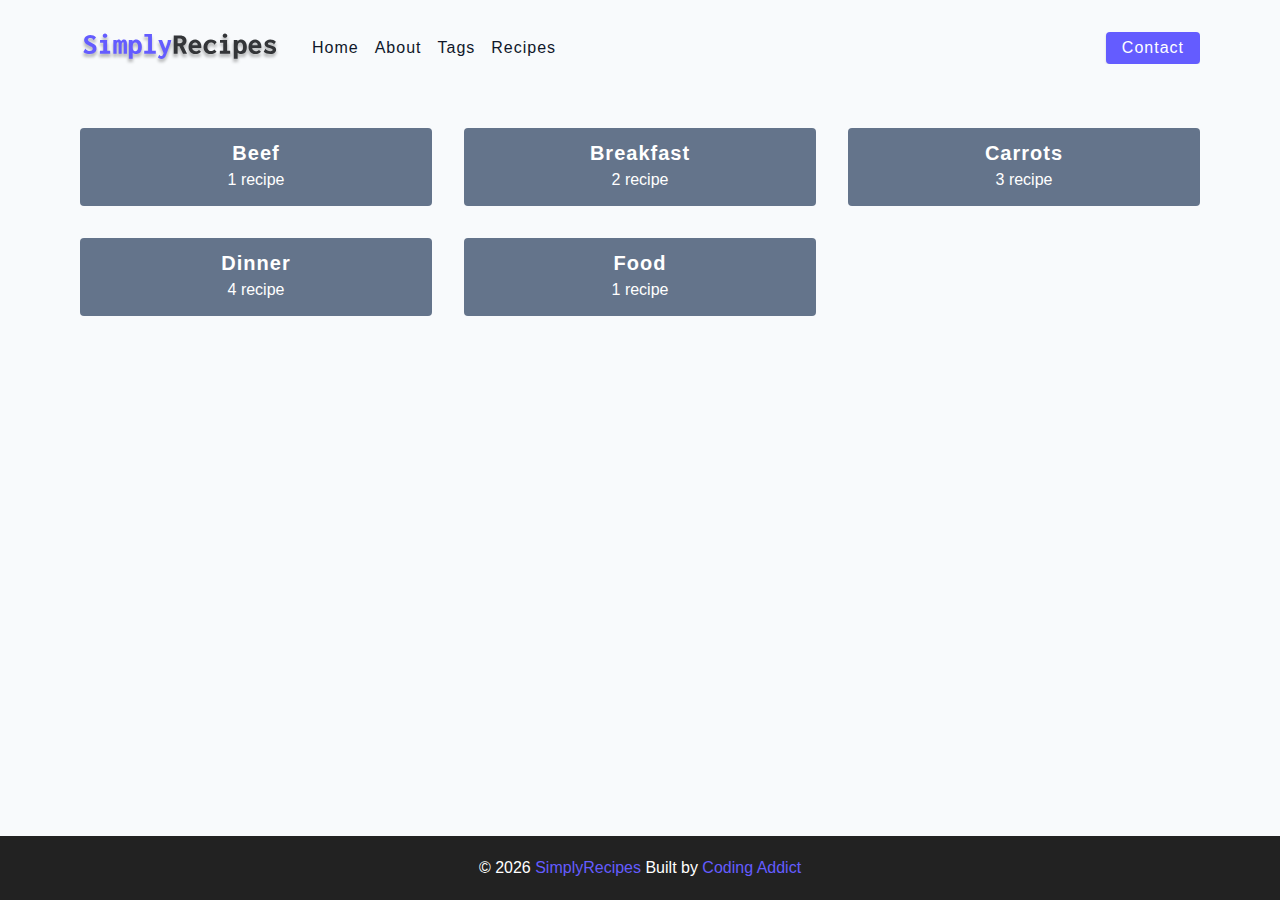
<file: final/tags.html>
<!DOCTYPE html>
<html lang="en">
  <head>
    <meta charset="UTF-8" />
    <meta http-equiv="X-UA-Compatible" content="IE=edge" />
    <meta name="viewport" content="width=device-width, initial-scale=1.0" />
    <title>Tags || Final</title>
    <!-- favicon -->
    <link rel="shortcut icon" href="./assets/favicon.ico" type="image/x-icon" />
    <!-- normalize -->
    <link rel="stylesheet" href="./css/normalize.css" />
    <!-- font-awesome -->
    <link
      rel="stylesheet"
      href="https://cdnjs.cloudflare.com/ajax/libs/font-awesome/5.14.0/css/all.min.css"
    />
    <!-- main css -->
    <link rel="stylesheet" href="./css/main.css" />
  </head>
  <body>
    <!-- nav  -->
    <nav class="navbar">
      <div class="nav-center">
        <div class="nav-header">
          <a href="index.html" class="nav-logo">
            <img src="./assets/logo.svg" alt="simply recipes" />
          </a>
          <button class="nav-btn btn">
            <i class="fas fa-align-justify"></i>
          </button>
        </div>
        <div class="nav-links">
          <a href="index.html" class="nav-link"> home </a>
          <a href="about.html" class="nav-link"> about </a>
          <a href="tags.html" class="nav-link"> tags </a>
          <a href="recipes.html" class="nav-link"> recipes </a>

          <div class="nav-link contact-link">
            <a href="contact.html" class="btn"> contact </a>
          </div>
        </div>
      </div>
    </nav>
    <!-- end of nav -->
    <main class="page">
         <section class="tags-wrapper">
          <!-- single tag -->
              <a href="tag-template.html" class="tag">
                <h5>beef</h5>
                <p>1 recipe</p>
              </a>
            <!-- end of single tag -->
          <!-- single tag -->
              <a href="tag-template.html" class="tag">
                <h5>breakfast</h5>
                <p>2 recipe</p>
              </a>
            <!-- end of single tag -->
          <!-- single tag -->
              <a href="tag-template.html" class="tag">
                <h5>carrots</h5>
                <p>3 recipe</p>
              </a>
            <!-- end of single tag -->
          <!-- single tag -->
              <a href="tag-template.html" class="tag">
                <h5>dinner</h5>
                <p>4 recipe</p>
              </a>
            <!-- end of single tag -->
          <!-- single tag -->
              <a href="tag-template.html" class="tag">
                <h5>food</h5>
                <p>1 recipe</p>
              </a>
            <!-- end of single tag -->
        </section>
    </main>
    <!-- footer -->
    <footer class="page-footer">
      <p>
        &copy; <span id="date"></span>
        <span class="footer-logo">SimplyRecipes</span> Built by
        <a href="https://www.johnsmilga.com/">Coding Addict</a>
      </p>
    </footer>
    <script src="./js/app.js"></script>
  </body>
</html>
</file>
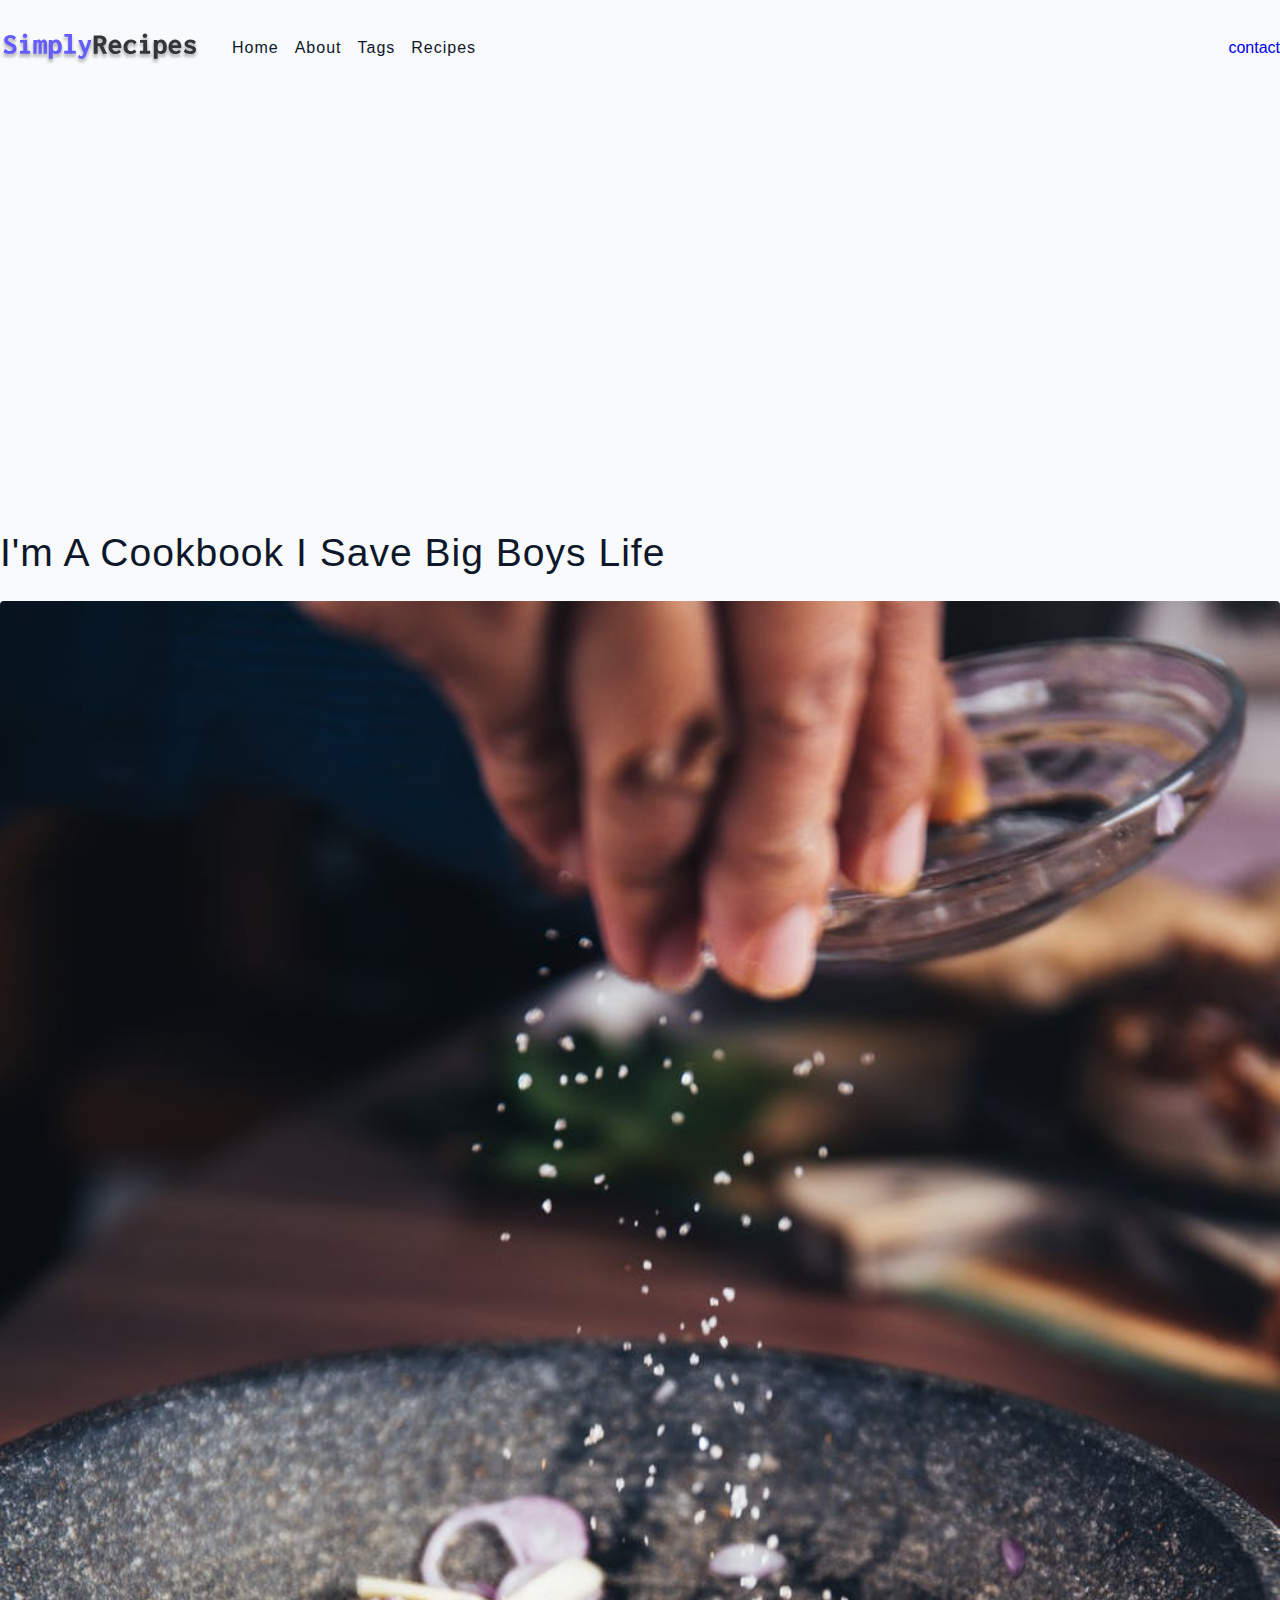
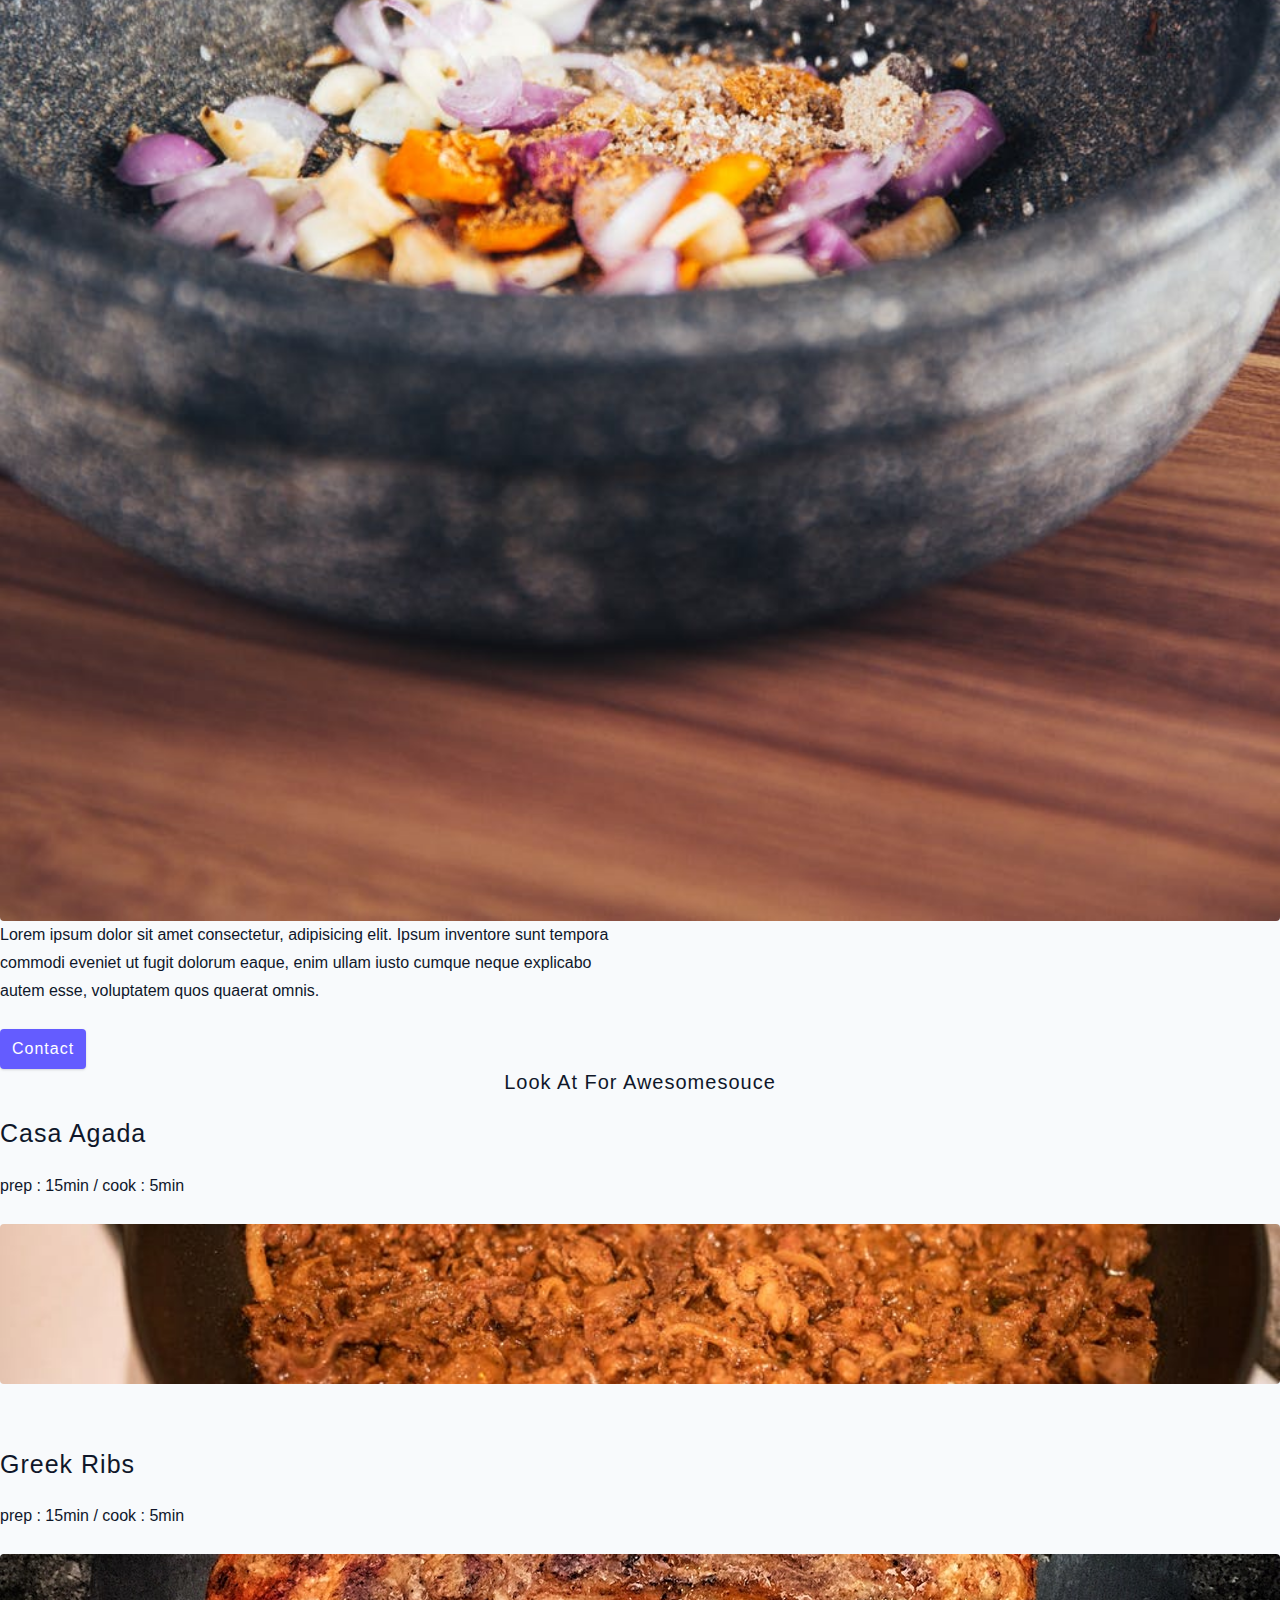
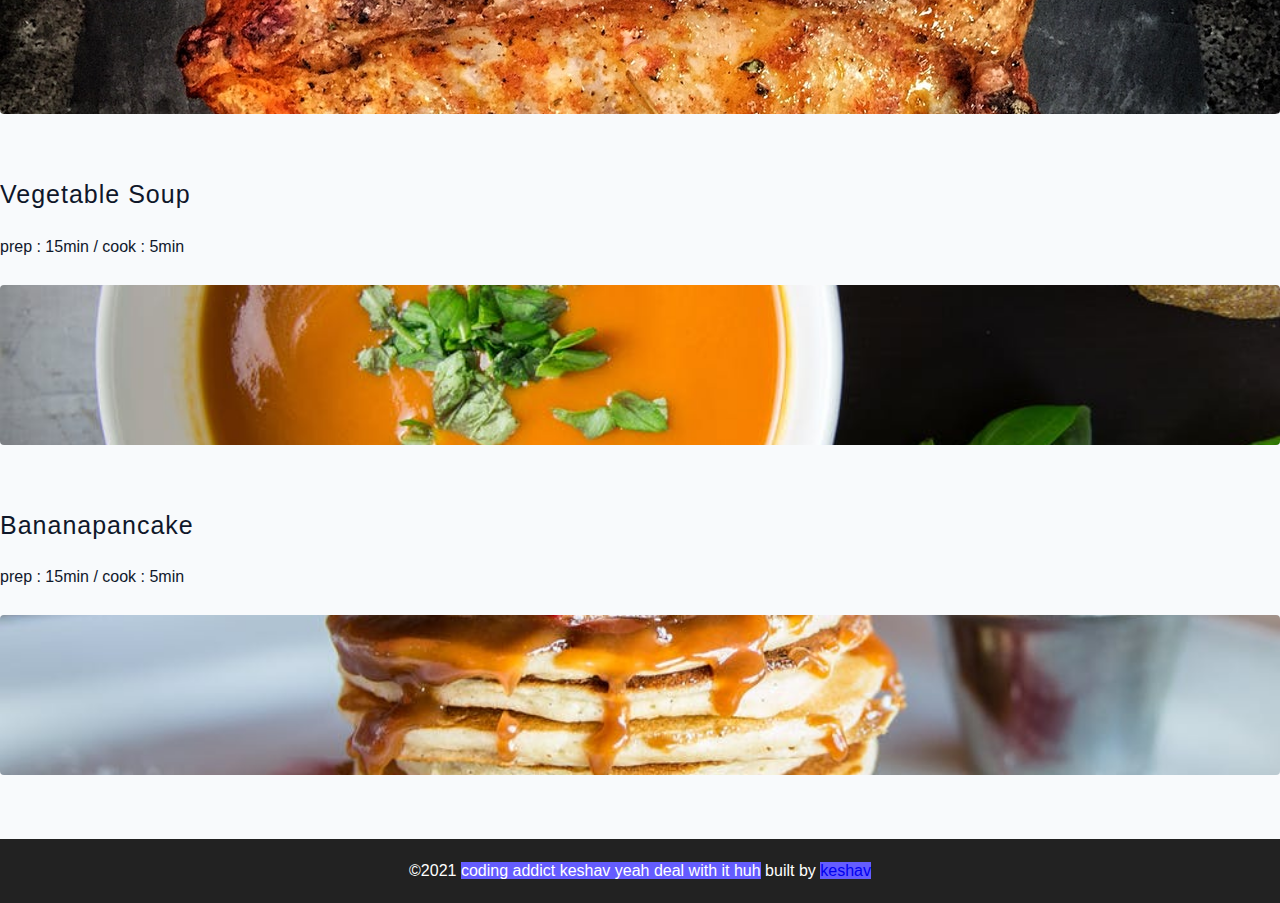
<file: starter/about.html>
<!DOCTYPE html>
<html lang="en">
  <head>
    <meta charset="UTF-8" />
    <meta http-equiv="X-UA-Compatible" content="IE=edge" />
    <meta name="viewport" content="width=device-width, initial-scale=1.0" />
    <title>About || Starter</title>
    <!-- favicon -->
    <link rel="shortcut icon" href="./assets/favicon.ico" type="image/x-icon" />
    <!-- normalize -->
    <link rel="stylesheet" href="./css/normalize.css" />
    <!-- font-awesome -->
    <link
      rel="stylesheet"
      href="https://cdnjs.cloudflare.com/ajax/libs/font-awesome/5.14.0/css/all.min.css"
    />
    <!-- main css -->
    <link rel="stylesheet" href="./css/main.css" />
  </head>
  <body>
    <!--nav--><nav class="navbar">
     <!--header-->
     <div class="nav-header">
      <a href="index.html" class ="nav-logo">
        <img src="./assets/logo.svg" alt="simply Recipes"/></a>
     </div>
     <button type="button"class="btn nav-btn">
       <i class ="fas fa-align-justify"></i>
     </button>
    <div class="nav-links">
      <a href="index.html" class="nav-link">home</a>
      <a href="about.html" class="nav-link">about</a>
      <a href="tags.html" class="nav-link">tags</a>
      <a href="recipes.html" class="nav-link">recipes</a>
     </div>
     <div class="nav-link contact-link"></div>
     <a href="contct.html" class="button">contact</a>
  </nav>
  
<!--end of nav-->
<!--main-->
<main class="page"></main>
   <section class="about-page"></section>
   <article><h2>i'm a cookbook i save big boys life </h2>
    <img src="assets/about.jpeg" alt="pouring salt" class="img about-img">

    <p>Lorem ipsum dolor sit amet consectetur, adipisicing elit.
      Ipsum inventore sunt tempora commodi eveniet ut fugit dolorum eaque, 
      enim ullam iusto cumque neque explicabo autem esse, 
      voluptatem quos quaerat omnis.
 
    </p>
  </article>
   <a href="contact.html" class="btn">contact</a>
   <section class="featured-recipe"><h5 class="featured-title">look at for awesomesouce</h5></section>
   <!-- recipes-list-->
  
   <h4>casa agada </h4>
   <p>prep : 15min / cook : 5min</p>
    <!-- single-recipe -->
    <a href="single-recipe.html"class="recipe">
     <img src="./assets/recipes/recipe-1.jpeg" alt="food"
      class="img recipe-img"/>
       </a>
       <div class="recipes-list"></div>
     <!-- end of recipes-list -->
     <!-- end of single-recipe -->
     
   <h4>greek ribs </h4>
   <p>prep : 15min / cook : 5min</p>
    <!-- single-recipe -->
    <a href="single-recipe.html"class="recipe">
     <img src="./assets/recipes/recipe-2.jpeg" alt="food"
      class="img recipe-img"/>
       </a>
       <div class="recipes-list"></div>
     <!-- end of recipes-list -->
     <!-- end of single-recipe -->
     
   <h4>vegetable soup </h4>
   <p>prep : 15min / cook : 5min</p>
    <!-- single-recipe -->
    <a href="single-recipe.html"class="recipe">
     <img src="./assets/recipes/recipe-3.jpeg" alt="food"
      class="img recipe-img"/></a>
      <div class="recipes-list"></div>
     <!-- end of recipes-list -->
   <h4>bananapancake </h4>
   <p>prep : 15min / cook : 5min</p> 
       </a>
       <!-- single-recipe -->
     <a href="single-recipe.html"class="recipe">
       <img src="./assets/recipes/recipe-4.jpeg" alt="food"
        class="img recipe-img"/></a>
     <!-- end of single-recipe -->
     <div class="recipes-list"></div>
     <!-- end of recipes-list -->
  </body>
</html>
<!--footer-->
<footer class="page-footer"><P>&copy;<scan id="date">2021</scan>
  <scan class="footer-logo">coding addict keshav yeah deal with it huh</scan>
  built by
  <a href=https://www.youtube.com/watch?v=-8LTPIJBGwQ&t=1795s""> keshav</a>
 </P>
 </footer>
</file>
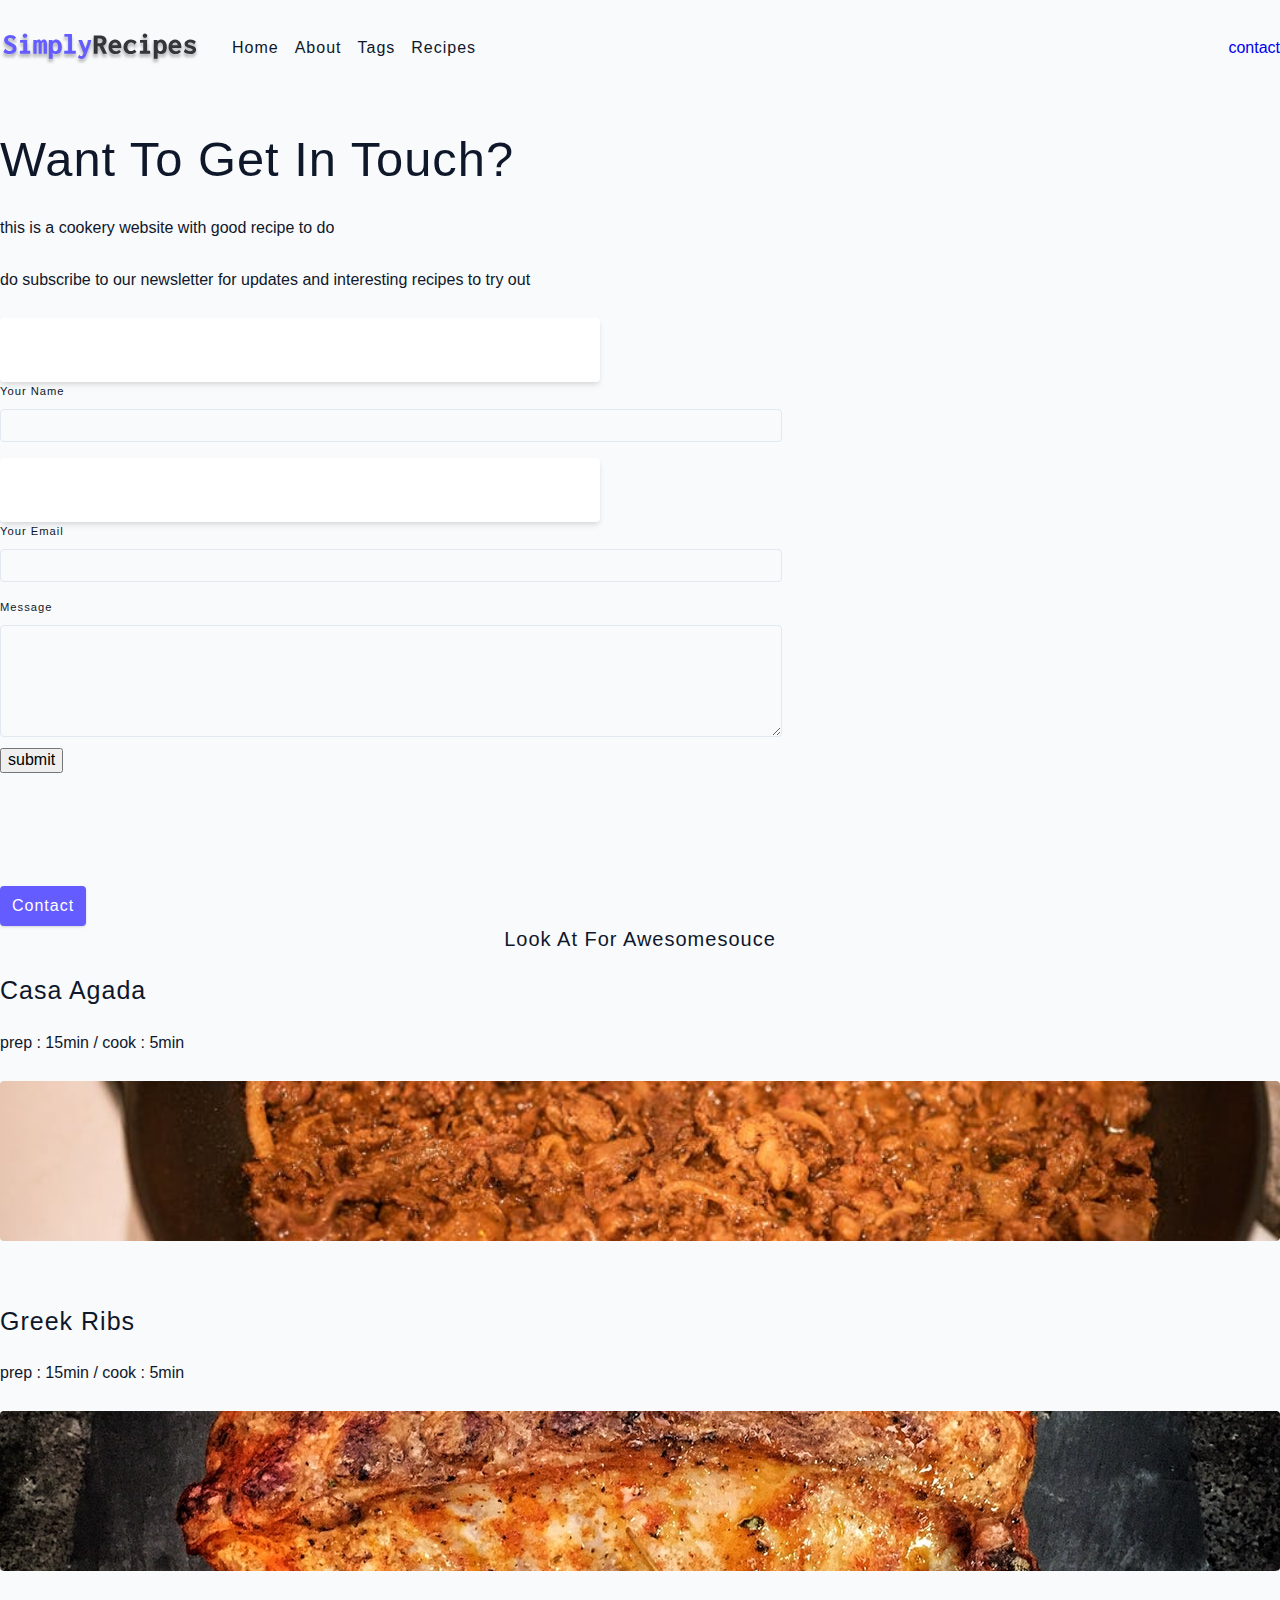
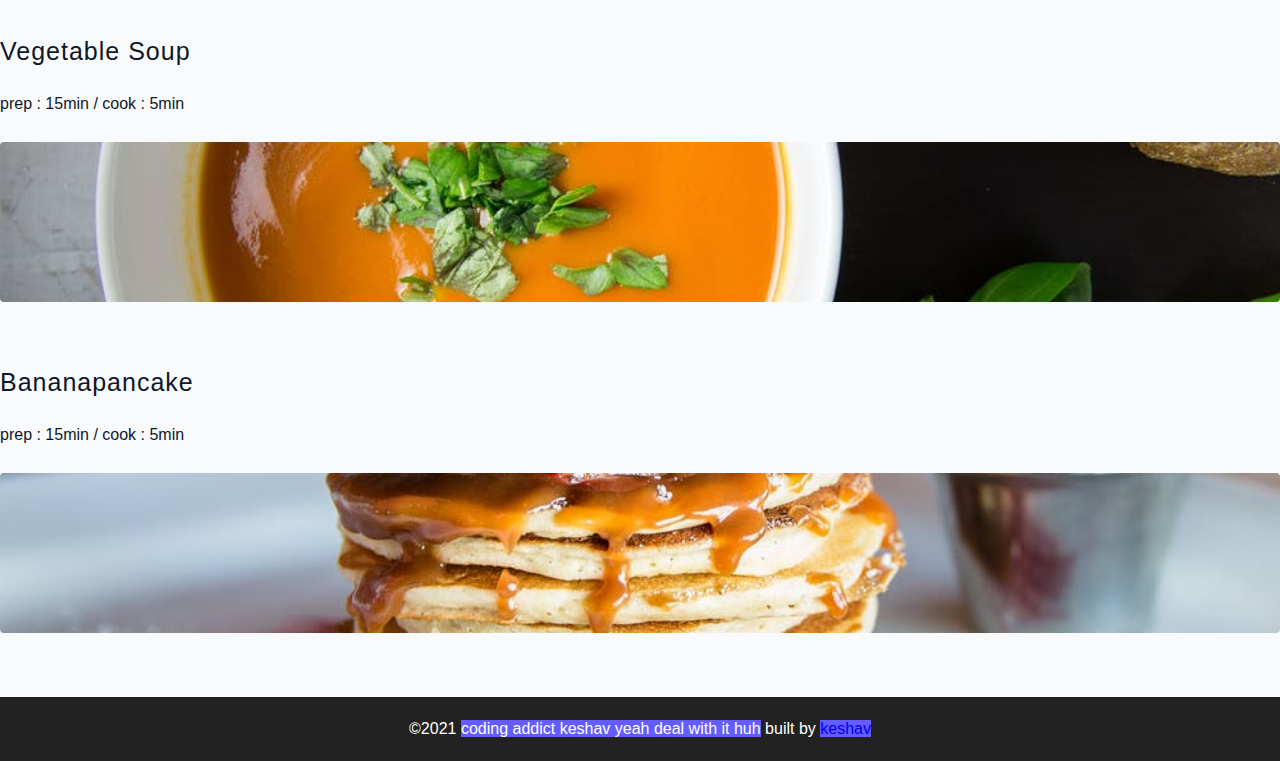
<file: starter/contact.html>
<!DOCTYPE html>
<html lang="en">
  <head>
    <meta charset="UTF-8" />
    <meta http-equiv="X-UA-Compatible" content="IE=edge" />
    <meta name="viewport" content="width=device-width, initial-scale=1.0" />
    <title>Contact || Starter</title>
    <!-- favicon -->
    <link rel="shortcut icon" href="./assets/favicon.ico" type="image/x-icon" />
    <!-- normalize -->
    <link rel="stylesheet" href="./css/normalize.css" />
    <!-- font-awesome -->
    <link
      rel="stylesheet"
      href="https://cdnjs.cloudflare.com/ajax/libs/font-awesome/5.14.0/css/all.min.css"
    />
    <!-- main css -->
    <link rel="stylesheet" href="./css/main.css" />
  </head>
  <body>
    <title>Simply Recipes || Starter</title>
    <!-- favicon -->
    <link rel="shortcut icon" href="./assets/favicon.ico" type="image/x-icon" />
    <!-- normalize -->
    <link rel="stylesheet" href="./css/normalize.css" />
    <!-- font-awesome -->
    <link
      rel="stylesheet"
      href="https://cdnjs.cloudflare.com/ajax/libs/font-awesome/5.14.0/css/all.min.css"
    />
    <!-- main css -->
    <link rel="stylesheet" href="./css/main.css" />
  </head>
  <body>
   <!--nav--><nav class="navbar">
     <!--header-->
     <div class="nav-header">
       <a href="index.html" class ="nav-logo">
         <img src="./assets/logo.svg" alt="simply Recipes"/></a>
      </div>
      <button type="button"class="btn nav-btn">
        <i class ="fas fa-align-justify"></i>
      </button>
     <div class="nav-links">
       <a href="index.html" class="nav-link">home</a>
       <a href="about.html" class="nav-link">about</a>
       <a href="tags.html" class="nav-link">tags</a>
       <a href="recipes.html" class="nav-link">recipes</a>
      </div>
      <div class="nav-link contact-link"></div>
      <a href="contct.html" class="button">contact</a>
   </nav>
   
<!--end of nav-->
<!--main-->
   <main class="page"></main>
   <section class="contact-container"><article class="contact-info">
    <h1>
      want to get in touch?
    </h1>
    <p>
      this is a cookery website with good recipe to do
    </p>
    <p>
      do subscribe to our newsletter for updates and interesting recipes to try out
    </p>
    <!-- single form row -->
   <form  class="form contact-form"></form>
   <div class="form-row">
    <label for="name" class="form-label">your name</label>
    <input type="text" name="name" id="name" class="form-input"/>
    </div>
    <!-- end of single form row -->
      <!-- single form row -->

    <form  class="form contact-form"></form>
    <div class="form-row">
     <label for="email" class="form-label">your email</label>
     <input type="text" name="email" id="email" class="form-input"/>
     </div>
         <!-- end of single form row -->

   
   <div class="form-row">
    <label for="message" class="form-label">message</label>
    <textarea name="message" id="message" class="form-textarea"></textarea>
    <button type="submit" class="btn.btn-block">submit</button>
   </div>
  </article>
</section>
  
    <section class="contact-container"></section>
   <a href="contact.html" class="btn">contact</a>
   <section class="featured-recipe"><h5 class="featured-title">look at for awesomesouce</h5></section>
   <!-- recipes-list-->
  
   <h4>casa agada </h4>
   <p>prep : 15min / cook : 5min</p>
    <!-- single-recipe -->
    <a href="single-recipe.html"class="recipe">
     <img src="./assets/recipes/recipe-1.jpeg" alt="food"
      class="img recipe-img"/>
       </a>
       <div class="recipes-list"></div>
     <!-- end of recipes-list -->
     <!-- end of single-recipe -->
     
   <h4>greek ribs </h4>
   <p>prep : 15min / cook : 5min</p>
    <!-- single-recipe -->
    <a href="single-recipe.html"class="recipe">
     <img src="./assets/recipes/recipe-2.jpeg" alt="food"
      class="img recipe-img"/>
       </a>
       <div class="recipes-list"></div>
     <!-- end of recipes-list -->
     <!-- end of single-recipe -->
     
   <h4>vegetable soup </h4>
   <p>prep : 15min / cook : 5min</p>
    <!-- single-recipe -->
    <a href="single-recipe.html"class="recipe">
     <img src="./assets/recipes/recipe-3.jpeg" alt="food"
      class="img recipe-img"/></a>
      <div class="recipes-list"></div>
     <!-- end of recipes-list -->
   <h4>bananapancake </h4>
   <p>prep : 15min / cook : 5min</p> 
       </a>
       <!-- single-recipe -->
     <a href="single-recipe.html"class="recipe">
       <img src="./assets/recipes/recipe-4.jpeg" alt="food"
        class="img recipe-img"/></a>
     <!-- end of single-recipe -->
     <div class="recipes-list"></div>
     <!-- end of recipes-list -->
     </section>
  </body>
</html>
<!--footer--><footer class="page-footer"><P>&copy;<scan id="date">2021</scan>
  <scan class="footer-logo">coding addict keshav yeah deal with it huh</scan>
  built by
  <a href=https://www.youtube.com/watch?v=-8LTPIJBGwQ&t=1795s""> keshav</a>
 </P>
 </footer>
</file>
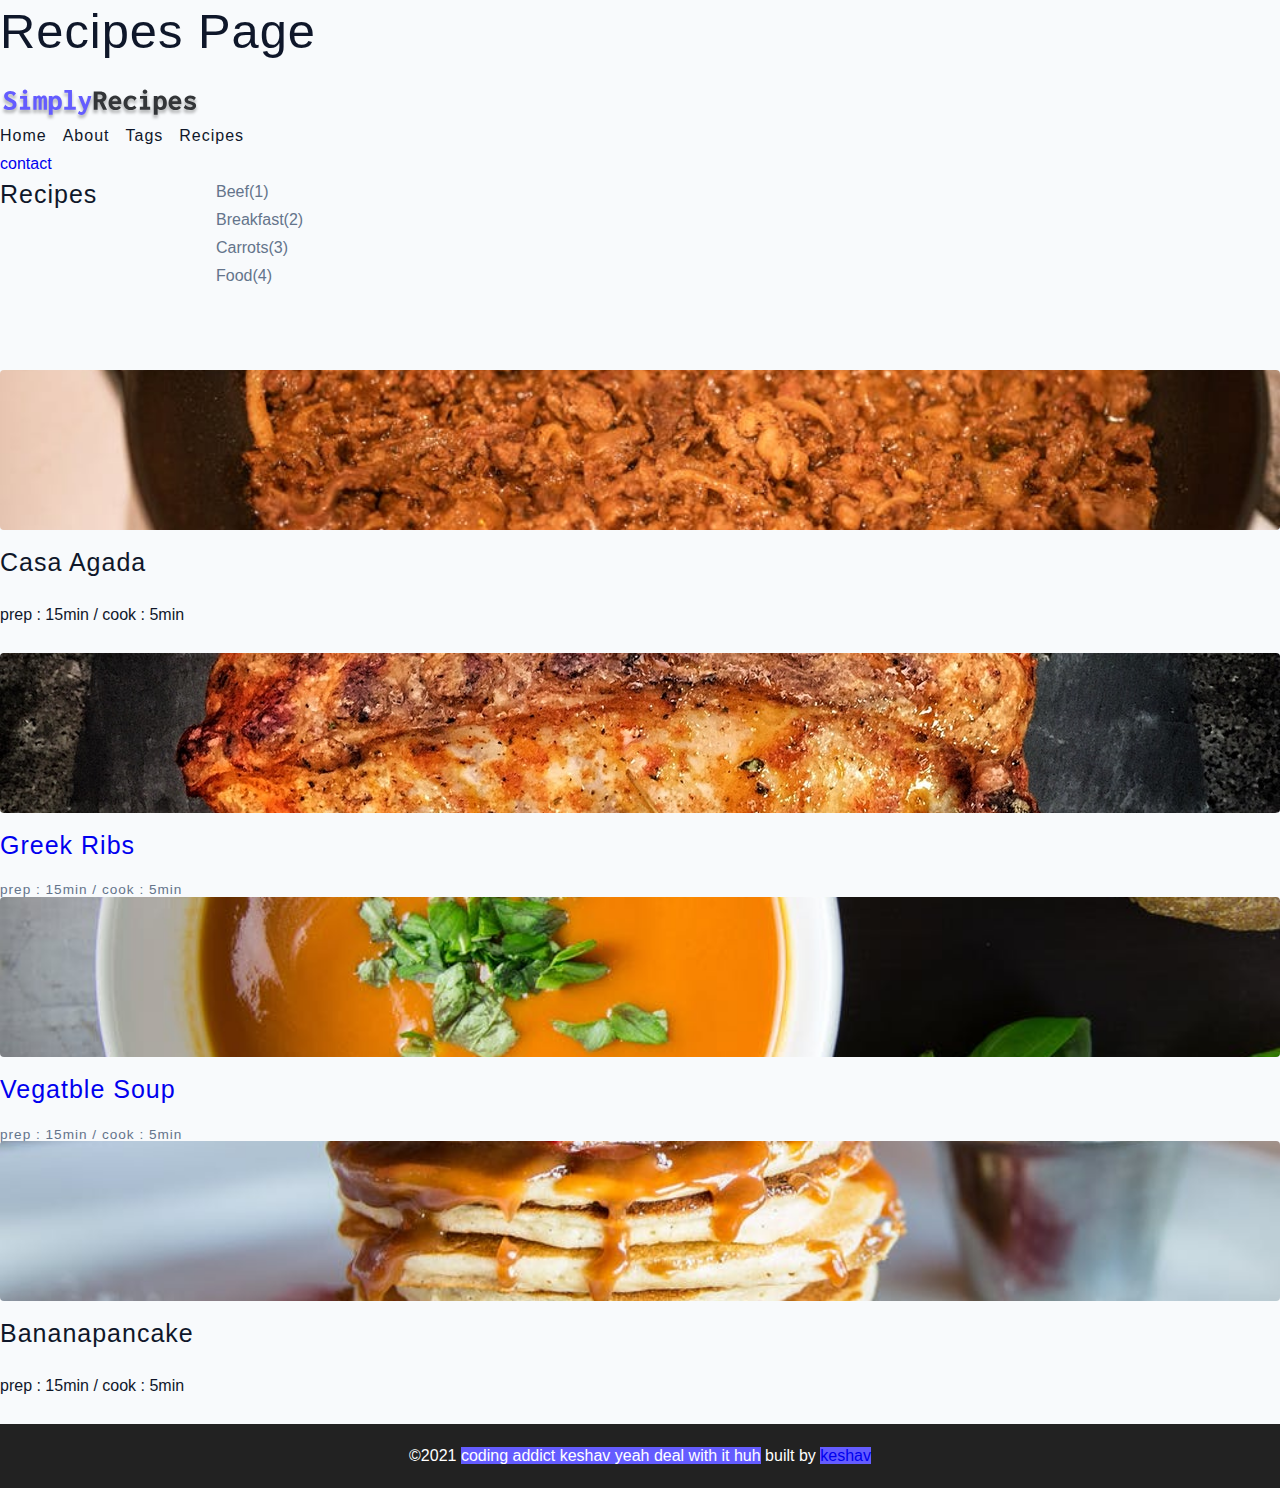
<file: starter/recipes.html>
<!DOCTYPE html>
<html lang="en">
  <head>
    <meta charset="UTF-8" />
    <meta http-equiv="X-UA-Compatible" content="IE=edge" />
    <meta name="viewport" content="width=device-width, initial-scale=1.0" />
    <title>Recipes || Starter</title>
    <!-- favicon -->
    <link rel="shortcut icon" href="./assets/favicon.ico" type="image/x-icon" />
    <!-- normalize -->
    <link rel="stylesheet" href="./css/normalize.css" />
    <!-- font-awesome -->
    <link
      rel="stylesheet"
      href="https://cdnjs.cloudflare.com/ajax/libs/font-awesome/5.14.0/css/all.min.css"
    />
    <!-- main css -->
    <link rel="stylesheet" href="./css/main.css" />
  </head>
  <body>
   <h1>Recipes Page</h1>
   
     <!--header-->
     <div class="nav-header">
      <a href="index.html" class ="nav-logo">
        <img src="./assets/logo.svg" alt="simply Recipes"/></a>
     </div>
     <button type="button"class="btn nav-btn">
       <i class ="fas fa-align-justify"></i>
     </button>
    <div class="nav-links">
      <a href="index.html" class="nav-link">home</a>
      <a href="about.html" class="nav-link">about</a>
      <a href="tags.html" class="nav-link">tags</a>
      <a href="recipes.html" class="nav-link">recipes</a>
     </div>
     <div class="nav-link contact-link"></div>
     <a href="contct.html" class="button">contact</a>
  </nav>
  
<!--end of nav-->
   
</body>
</html>




<!-- recipes-container -->
<section class="recipes-container">
 <!-- tags-container -->
 <div class="tags-container"></div>
 <h4>recipes</h4>
 <div class="tag-list">
   <a href="tag-template.html">beef(1)</a>
   <a href="tag-template.html">breakfast(2)</a>
   <a href="tag-template.html">carrots(3)</a>
   <a href="tag-template.html">food(4)</a>
 </div>
 <!-- end of tags-container -->
 <!-- recipes-list-->
 
 
 <div class="recipes-list"></div>
 <!-- end of recipes-list -->
</section>
<!-- end of recipes-container -->
<!--end of main-->

<script src="./js/app2.js"></script>    
 </body>
</html>
<!-- single-recipe -->
<a href="single-recipe.html"class="recipe">
  <img src="./assets/recipes/recipe-1.jpeg" alt="food"
   class="img recipe-img"/>
  </a>
<!-- end of single-recipe -->
<h4>casa agada </h4>
<p>prep : 15min / cook : 5min</p> 
   </a>
 <!-- end of single-recipe -->
 <!-- single-recipe -->
 <a href="single-recipe.html"class="recipe">
   <img src="./assets/recipes/recipe-2.jpeg" alt="food"
    class="img recipe-img"/>
<h4>greek ribs </h4>
<p>prep : 15min / cook : 5min</p> 
   </a>
 <!-- end of single-recipe -->
 <!-- single-recipe -->
 <a href="single-recipe.html"class="recipe">
   <img src="./assets/recipes/recipe-3.jpeg" alt="food"
    class="img recipe-img"/>
<h4>vegatble soup </h4>
<p>prep : 15min / cook : 5min</p> 
<!-- single-recipe -->
<a href="single-recipe.html"class="recipe">
  <img src="./assets/recipes/recipe-4.jpeg" alt="food"
   class="img recipe-img"/></a>
<h4>bananapancake </h4>
<p>prep : 15min / cook : 5min</p> 
  
<!-- end of single-recipe -->
<!--footer--><footer class="page-footer"><P>&copy;<scan id="date">2021</scan>
  <scan class="footer-logo">coding addict keshav yeah deal with it huh</scan>
  built by
  <a href=https://www.youtube.com/watch?v=-8LTPIJBGwQ&t=1795s""> keshav</a>
 </P>
 </footer>
</file>
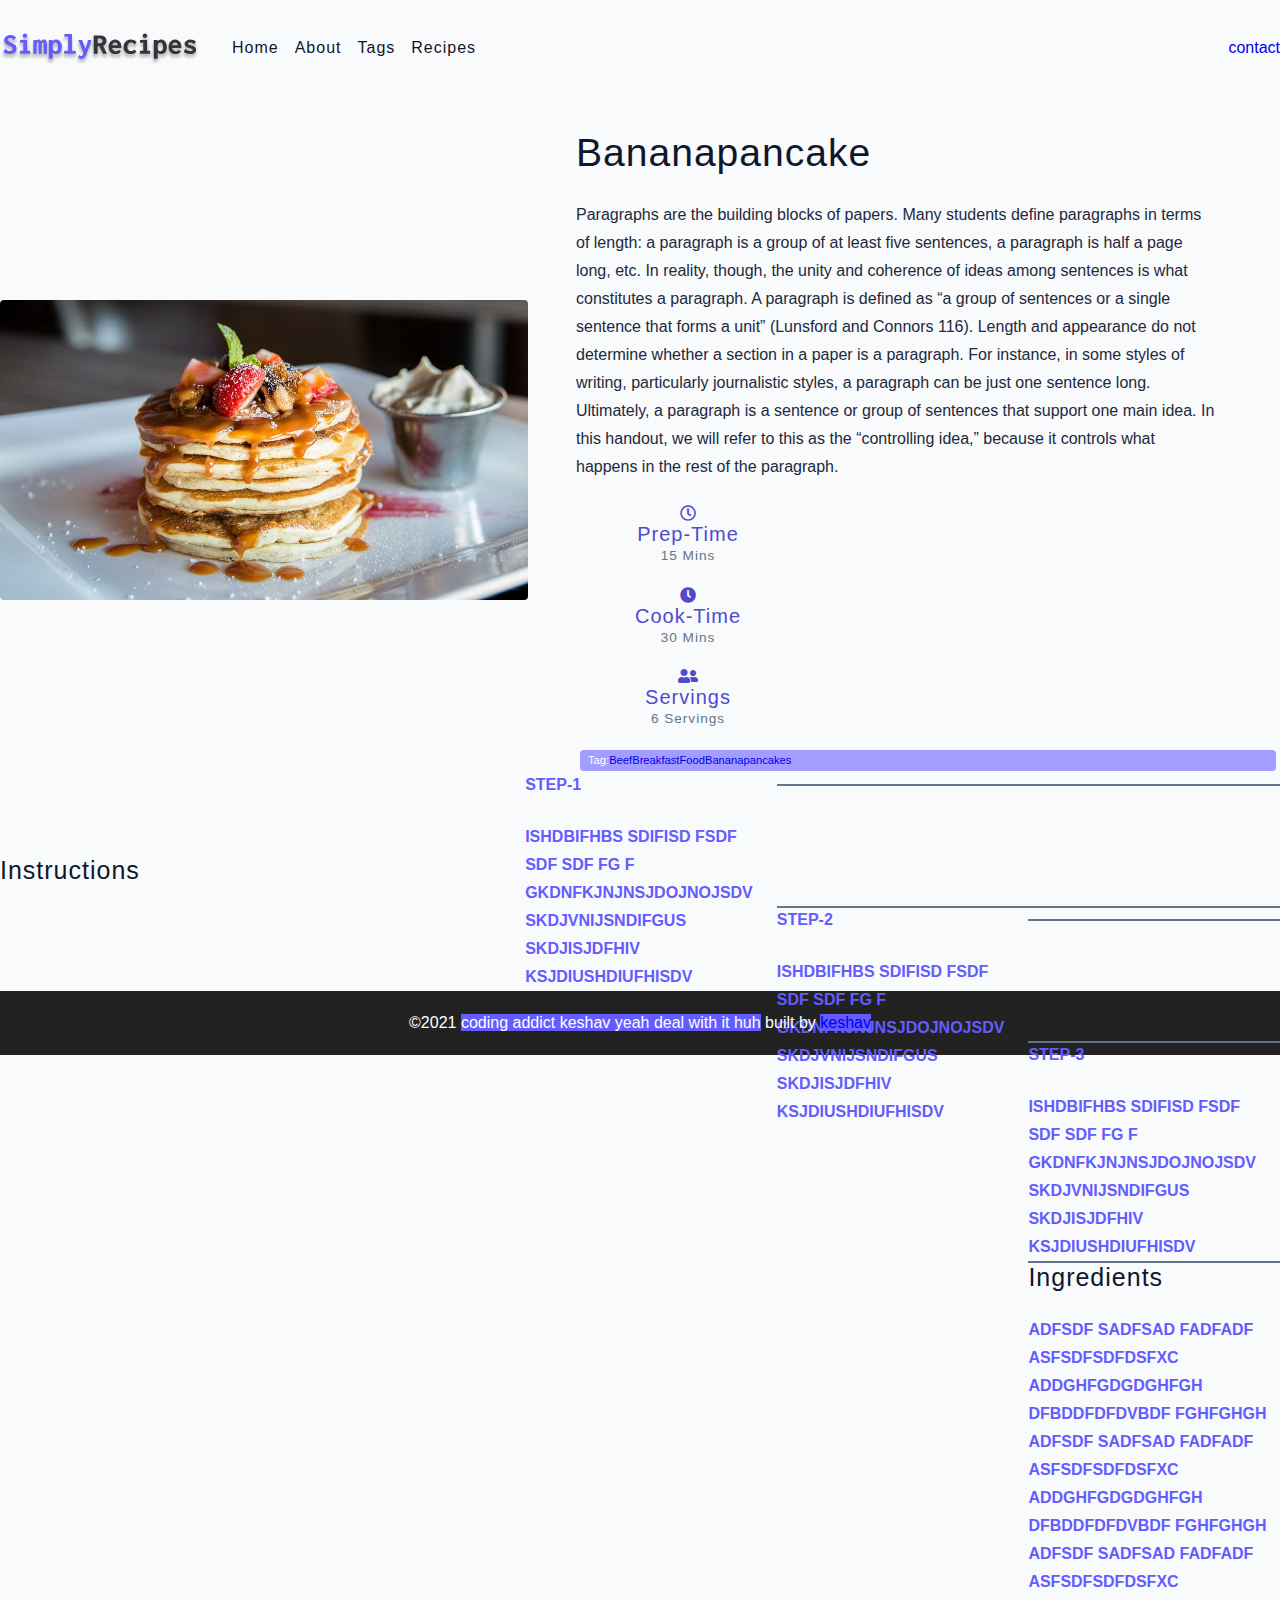
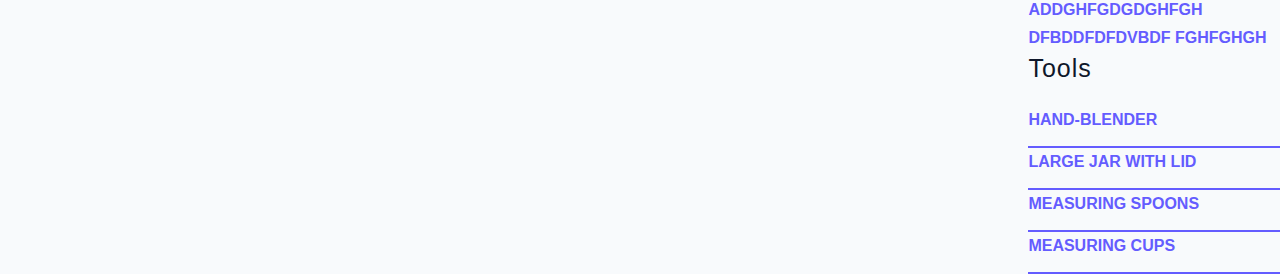
<file: starter/single-recipe.html>
<!DOCTYPE html>
<html lang="en">
  <head>
    <meta charset="UTF-8" />
    <meta http-equiv="X-UA-Compatible" content="IE=edge" />
    <meta name="viewport" content="width=device-width, initial-scale=1.0" />
    <title>Single Recipe || Starter</title>
    <!-- favicon -->
    <link rel="shortcut icon" href="./assets/favicon.ico" type="image/x-icon" />
    <!-- normalize -->
    <link rel="stylesheet" href="./css/normalize.css" />
    <!-- font-awesome -->
    <link
      rel="stylesheet"
      href="https://cdnjs.cloudflare.com/ajax/libs/font-awesome/5.14.0/css/all.min.css"
    />
    <!-- main css -->
    <link rel="stylesheet" href="./css/main.css" />
  </head>
  <body>
    <!--nav--><nav class="navbar">
     <!--header-->
     <div class="nav-header">
      <a href="index.html" class ="nav-logo">
        <img src="./assets/logo.svg" alt="simply Recipes"/></a>
     </div>
     <button type="button"class="btn nav-btn">
       <i class ="fas fa-align-justify"></i>
     </button>
    <div class="nav-links">
      <a href="index.html" class="nav-link">home</a>
      <a href="about.html" class="nav-link">about</a>
      <a href="tags.html" class="nav-link">tags</a>
      <a href="recipes.html" class="nav-link">recipes</a>
     </div>
     <div class="nav-link contact-link"></div>
     <a href="contct.html" class="button">contact</a>
  </nav>
  
<!--end of nav-->
<!-- main -->
   <main class="page">
    <div class="recipes-page">
      <section class="recipe-hero">
      <img src="./assets/recipes/recipe-4.jpeg" alt="bananapancake" class="img recipe-hero-img"/>
      <article><h2>bananapancake</h2><p>Paragraphs are the building blocks of papers.
        Many students define paragraphs in terms of length: a paragraph is a group of at least five sentences, a paragraph is half a page long, etc. In reality, though, the unity and coherence of ideas among sentences is what constitutes a paragraph.
        A paragraph is defined as “a group of sentences or a single sentence that forms a unit” (Lunsford and Connors 116).
         Length and appearance do not determine whether a section in a paper is a paragraph.
          For instance, in some styles of writing, particularly journalistic styles, a paragraph can be just one sentence long.
         Ultimately, a paragraph is a sentence or group of sentences that support one main idea.
          In this handout, we will refer to this as the “controlling idea,” because it controls what happens in the rest of the paragraph.
        </p>
        <!-- recipe-icons -->
        <div class="recipe-icons">
        <!-- single-recipe-icon -->
        <article>
<i class="far fa-clock">
  <h5>prep-time 
  <p>15 mins</p>
</h5>
</i>
<!-- single-recipe-icon -->
<article>
  <i class="fas fa-clock">
    <h5>cook-time
    <p>30 mins</p>
  </h5>
  </i>
  <!-- single-recipe-icon -->
  <article>
    <i class="fas fa-user-friends">
      <h5>servings
      <p>6 servings</p>
    </h5>
    </i>    
</article>  
        </div>
        <!-- recipe-tag -->
        <div class="recipe-tags">Tag: <a href="tag-template.html">beef</a>
           <a href="tag-template.html">breakfast</a>
           <a href="tag-template.html">food</a>
           <a href="tag-template.html">bananapancakes</a></div>
      </article>
        </section>
        <!-- recipe-content -->
        <section class="recipe-content">
          <article ><h4>Instructions</h4></article>
          <div class="single-instruction"><header><p>step-1</p>
          <div></div><p>ishdbifhbs sdifisd fsdf sdf sdf fg f
            gkdnfkjnjnsjdojnojsdv
             skdjvnijsndifgus skdjisjdfhiv ksjdiushdiufhisdv 

          </p>
          <div class="single-instruction"><header><p>step-2</p>
            <div></div><p>ishdbifhbs sdifisd fsdf sdf sdf fg f
              gkdnfkjnjnsjdojnojsdv
               skdjvnijsndifgus skdjisjdfhiv ksjdiushdiufhisdv 
  
            </p>
            <div class="single-instruction"><header><p>step-3</p>
              <div></div><p>ishdbifhbs sdifisd fsdf sdf sdf fg f
                gkdnfkjnjnsjdojnojsdv
                 skdjvnijsndifgus skdjisjdfhiv ksjdiushdiufhisdv 
    
              </p>
        </header>
        <article class="second-column"><div>
          <h4>ingredients</h4>
          <p class="single-ingredients">adfsdf sadfsad
           fadfadf
          asfsdfsdfdsfxc addghfgdgdghfgh
          dfbddfdfdvbdf fghfghgh
        </p>
        <p class="single-ingredients">adfsdf sadfsad
          fadfadf
         asfsdfsdfdsfxc addghfgdgdghfgh
         dfbddfdfdvbdf fghfghgh
       </p>
       <p class="single-ingredients">adfsdf sadfsad
        fadfadf
       asfsdfsdfdsfxc addghfgdgdghfgh
       dfbddfdfdvbdf fghfghgh
     </p>
     <h4>tools</h4>
     <p class="single-tool">hand-blender</p>
     <p class="single-tool">large jar with lid</p>
     <p class="single-tool">measuring spoons</p>
     <p class="single-tool">measuring cups</p>

      </div></article>
      </div>
        </section>
        </div>
  </main>
  <!-- end of main -->
    <!--footer--><footer class="page-footer"><P>&copy;<scan id="date">2021</scan>
  <scan class="footer-logo">coding addict keshav yeah deal with it huh</scan>
  built by
  <a href=https://www.youtube.com/watch?v=-8LTPIJBGwQ&t=1795s""> keshav</a>
</P>
</footer>
<script src="./js/app2.js"></script> 
  </body>
</html>
</file>
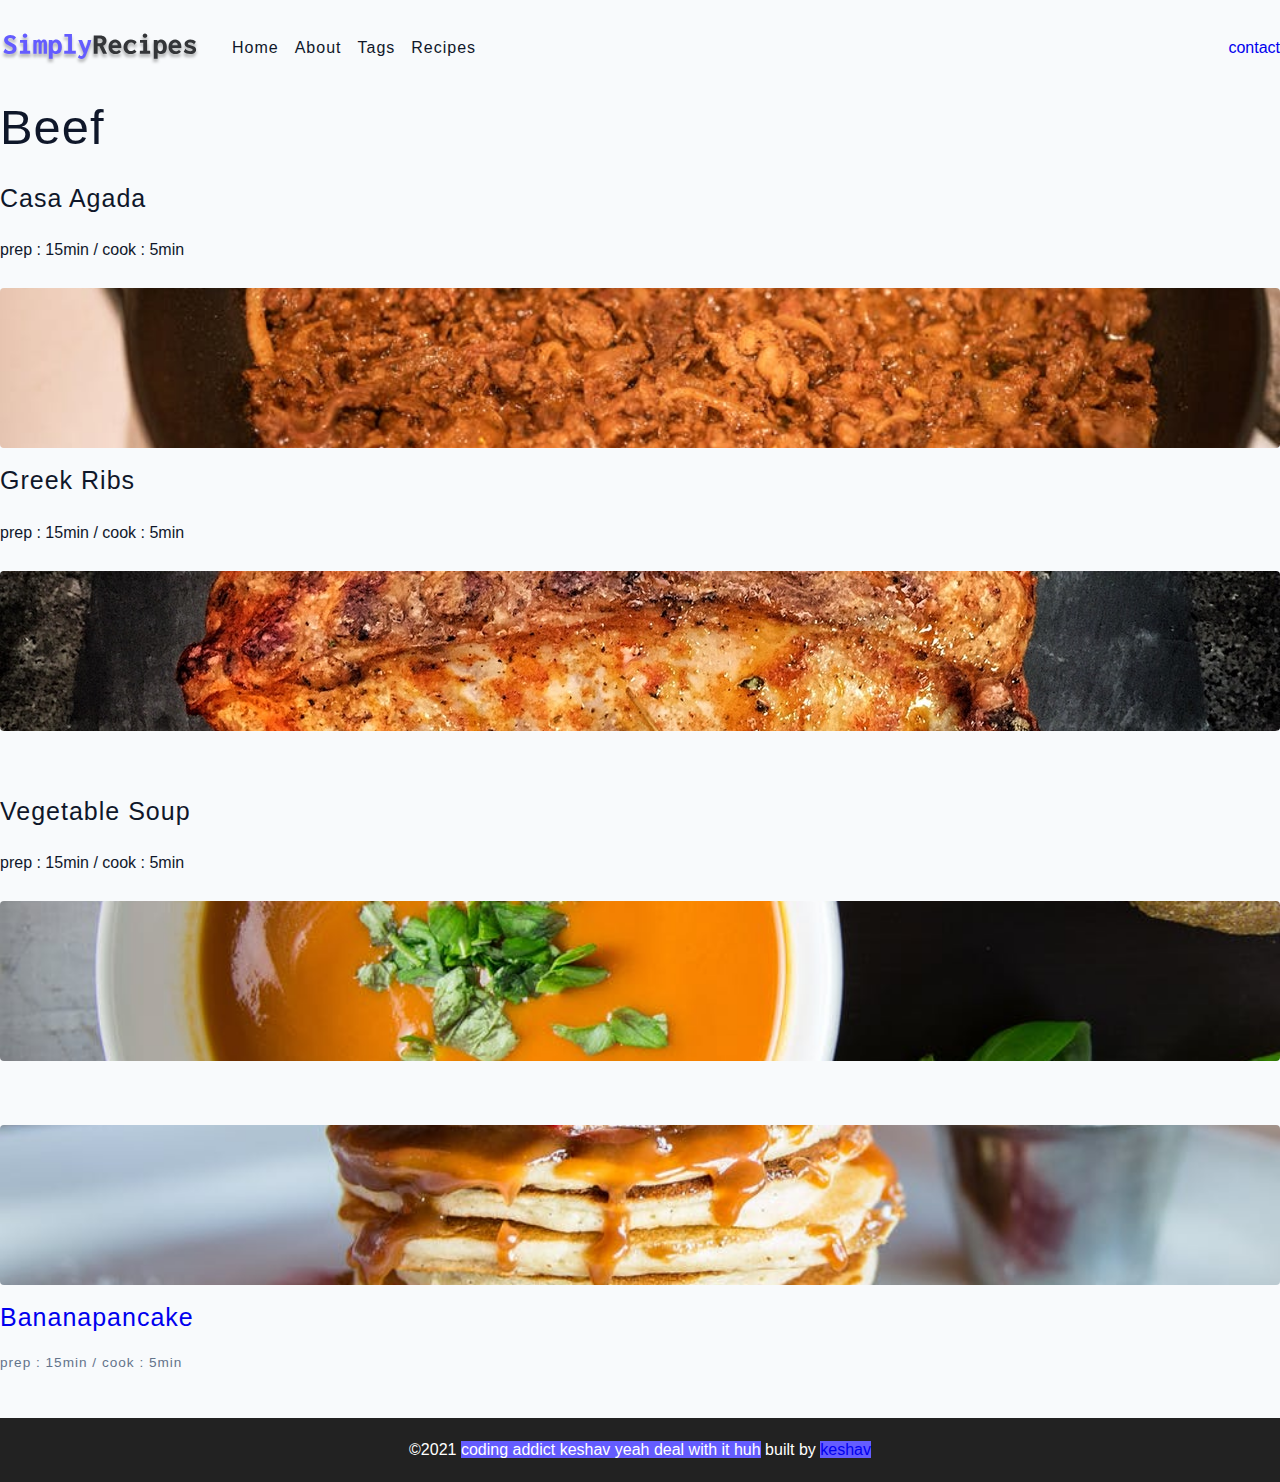
<file: starter/tag-template.html>
<!DOCTYPE html>
<html lang="en">
  <head>
    <meta charset="UTF-8" />
    <meta http-equiv="X-UA-Compatible" content="IE=edge" />
    <meta name="viewport" content="width=device-width, initial-scale=1.0" />
    <title>Beef|| Starter</title>
    <!-- favicon -->
    <link rel="shortcut icon" href="./assets/favicon.ico" type="image/x-icon" />
    <!-- normalize -->
    <link rel="stylesheet" href="./css/normalize.css" />
    <!-- font-awesome -->
    <link
      rel="stylesheet"
      href="https://cdnjs.cloudflare.com/ajax/libs/font-awesome/5.14.0/css/all.min.css"
    />
    <!-- main css -->
    <link rel="stylesheet" href="./css/main.css" />
  </head>
  <body>
    
  </body>
</html>
<!--nav--><nav class="navbar">
     <!--header-->
     <div class="nav-header">
       <a href="index.html" class ="nav-logo">
         <img src="./assets/logo.svg" alt="simply Recipes"/></a>
      </div>
      <button type="button"class="btn nav-btn">
        <i class ="fas fa-align-justify"></i>
      </button>
     <div class="nav-links">
       <a href="index.html" class="nav-link">home</a>
       <a href="about.html" class="nav-link">about</a>
       <a href="tags.html" class="nav-link">tags</a>
       <a href="recipes.html" class="nav-link">recipes</a>
      </div>
      <div class="nav-link contact-link"></div>
      <a href="contct.html" class="button">contact</a>
   </nav>
   
<!--end of nav-->
<h1>beef</h1>


  <h4>casa agada </h4>
  <p>prep : 15min / cook : 5min</p>
   <!-- single-recipe -->
  <!-- single-recipe -->
  <a href="single-recipe.html"class="recipe">
    <img src="./assets/recipes/recipe-1.jpeg" alt="food"
     class="img recipe-img"/>
    </a>
  <!-- end of single-recipe -->
  <h4>greek ribs </h4>
<p>prep : 15min / cook : 5min</p>
 <!-- single-recipe -->
 <a href="single-recipe.html"class="recipe">
  <img src="./assets/recipes/recipe-2.jpeg" alt="food"
   class="img recipe-img"/>
    </a>
    <div class="recipes-list"></div>
  <!-- end of recipes-list -->
  <!-- end of single-recipe -->
  
<h4>vegetable soup </h4>
<p>prep : 15min / cook : 5min</p>
 <!-- single-recipe -->
 <a href="single-recipe.html"class="recipe">
  <img src="./assets/recipes/recipe-3.jpeg" alt="food"
   class="img recipe-img"/></a>
   <div class="recipes-list"></div>
  <!-- end of recipes-list -->
  <!-- single-recipe -->
  <a href="single-recipe.html"class="recipe">
    <img src="./assets/recipes/recipe-4.jpeg" alt="food"
     class="img recipe-img"/>
<h4>bananapancake </h4>
<p>prep : 15min / cook : 5min</p> 
    </a>
  <!-- end of single-recipe -->
  <div class="recipes-list"></div>
  <!-- end of recipes-list -->
</section>
<!-- end of recipes-container -->
<!--footer--><footer class="page-footer"><P>&copy;<scan id="date">2021</scan>
  <scan class="footer-logo">coding addict keshav yeah deal with it huh</scan>
  built by
  <a href=https://www.youtube.com/watch?v=-8LTPIJBGwQ&t=1795s""> keshav</a>
 </P>
 </footer>
</file>
<file: final/css/main.css>
*,
::after,
::before {
  box-sizing: border-box;
}
/* fonts */

@import url('https://fonts.googleapis.com/css2?family=Roboto:wght@400;500;600&family=Montserrat&display=swap');
html {
  font-size: 100%;
} /*16px*/

:root {
  /* colors */
  --primary-100: #e2e0ff;
  --primary-200: #c1beff;
  --primary-300: #a29dff;
  --primary-400: #837dff;
  --primary-500: #645cff;
  --primary-600: #504acc;
  --primary-700: #3c3799;
  --primary-800: #282566;
  --primary-900: #141233;

  /* grey */
  --grey-50: #f8fafc;
  --grey-100: #f1f5f9;
  --grey-200: #e2e8f0;
  --grey-300: #cbd5e1;
  --grey-400: #94a3b8;
  --grey-500: #64748b;
  --grey-600: #475569;
  --grey-700: #334155;
  --grey-800: #1e293b;
  --grey-900: #0f172a;
  /* rest of the colors */
  --black: #222;
  --white: #fff;
  --red-light: #f8d7da;
  --red-dark: #842029;
  --green-light: #d1e7dd;
  --green-dark: #0f5132;

  /* fonts  */
  --headingFont: 'Roboto', sans-serif;
  --bodyFont: 'Nunito', sans-serif;
  --smallText: 0.7em;
  /* rest of the vars */
  --backgroundColor: var(--grey-50);
  --textColor: var(--grey-900);
  --borderRadius: 0.25rem;
  --letterSpacing: 1px;
  --transition: 0.3s ease-in-out all;
  --max-width: 1120px;
  --fixed-width: 600px;

  /* box shadow*/
  --shadow-1: 0 1px 3px 0 rgba(0, 0, 0, 0.1), 0 1px 2px 0 rgba(0, 0, 0, 0.06);
  --shadow-2: 0 4px 6px -1px rgba(0, 0, 0, 0.1),
    0 2px 4px -1px rgba(0, 0, 0, 0.06);
  --shadow-3: 0 10px 15px -3px rgba(0, 0, 0, 0.1),
    0 4px 6px -2px rgba(0, 0, 0, 0.05);
  --shadow-4: 0 20px 25px -5px rgba(0, 0, 0, 0.1),
    0 10px 10px -5px rgba(0, 0, 0, 0.04);
}

body {
  background: var(--backgroundColor);
  font-family: var(--bodyFont);
  font-weight: 400;
  line-height: 1.75;
  color: var(--textColor);
}

p {
  margin-top: 0;
  margin-bottom: 1.5rem;
  max-width: 40em;
}

h1,
h2,
h3,
h4,
h5 {
  margin: 0;
  margin-bottom: 1.38rem;
  font-family: var(--headingFont);
  font-weight: 400;
  line-height: 1.3;
  text-transform: capitalize;
  letter-spacing: var(--letterSpacing);
}

h1 {
  margin-top: 0;
  font-size: 3.052rem;
}

h2 {
  font-size: 2.441rem;
}

h3 {
  font-size: 1.953rem;
}

h4 {
  font-size: 1.563rem;
}

h5 {
  font-size: 1.25rem;
}

small,
.text-small {
  font-size: var(--smallText);
}

a {
  text-decoration: none;
}
ul {
  list-style-type: none;
  padding: 0;
}

.img {
  width: 100%;
  display: block;
  object-fit: cover;
}
/* buttons */

.btn {
  cursor: pointer;
  color: var(--white);
  background: var(--primary-500);
  border: transparent;
  border-radius: var(--borderRadius);
  letter-spacing: var(--letterSpacing);
  padding: 0.375rem 0.75rem;
  box-shadow: var(--shadow-1);
  transition: var(--transtion);
  text-transform: capitalize;
  display: inline-block;
}
.btn:hover {
  background: var(--primary-700);
  box-shadow: var(--shadow-3);
}
.btn-hipster {
  color: var(--primary-500);
  background: var(--primary-200);
}
.btn-hipster:hover {
  color: var(--primary-200);
  background: var(--primary-700);
}
.btn-block {
  width: 100%;
}

/* alerts */
.alert {
  padding: 0.375rem 0.75rem;
  margin-bottom: 1rem;
  border-color: transparent;
  border-radius: var(--borderRadius);
}

.alert-danger {
  color: var(--red-dark);
  background: var(--red-light);
}
.alert-success {
  color: var(--green-dark);
  background: var(--green-light);
}
/* form */

.form {
  width: 90vw;
  max-width: var(--fixed-width);
  background: var(--white);
  border-radius: var(--borderRadius);
  box-shadow: var(--shadow-2);
  padding: 2rem 2.5rem;
  margin: 3rem auto;
}
.form-label {
  display: block;
  font-size: var(--smallText);
  margin-bottom: 0.5rem;
  text-transform: capitalize;
  letter-spacing: var(--letterSpacing);
}
.form-input,
.form-textarea {
  width: 100%;
  padding: 0.375rem 0.75rem;
  border-radius: var(--borderRadius);
  background: var(--backgroundColor);
  border: 1px solid var(--grey-200);
}

.form-row {
  margin-bottom: 1rem;
}

.form-textarea {
  height: 7rem;
}
::placeholder {
  font-family: inherit;
  color: var(--grey-400);
}
.form-alert {
  color: var(--red-dark);
  letter-spacing: var(--letterSpacing);
  text-transform: capitalize;
}
/* alert */

@keyframes spinner {
  to {
    transform: rotate(360deg);
  }
}

.loading {
  width: 6rem;
  height: 6rem;
  border: 5px solid var(--grey-400);
  border-radius: 50%;
  border-top-color: var(--primary-500);
  animation: spinner 0.6s linear infinite;
}
.loading {
  margin: 0 auto;
}
/* title */

.title {
  text-align: center;
}

.title-underline {
  background: var(--primary-500);
  width: 7rem;
  height: 0.25rem;
  margin: 0 auto;
  margin-top: -1rem;
}

/*
=============== 
Navbar
===============
*/

.navbar {
  display: flex;
  align-items: center;
  justify-content: center;
}
.nav-center {
  width: 90vw;
  max-width: var(--max-width);
}
.nav-header {
  height: 6rem;
  display: flex;
  justify-content: space-between;
  align-items: center;
}
.nav-header img {
  width: 200px;
}
.nav-logo {
  display: flex;
  align-items: flex-end;
}

.nav-btn {
  padding: 0.15rem 0.75rem;
}
.nav-btn i {
  font-size: 1.25rem;
}
.nav-links {
  height: 0;
  overflow: hidden;
  display: flex;
  flex-direction: column;
  transition: var(--transition);
}
.show-links {
  height: 23.9375rem;
}

.nav-link {
  display: block;
  text-align: center;
  font-size: 1.25rem;
  text-transform: capitalize;
  color: var(--grey-900);
  letter-spacing: var(--letterSpacing);
  padding: 1rem 0;
  border-top: 1px solid var(--grey-500);
  transition: var(--transition);
}
.nav-link:hover {
  color: var(--primary-500);
}

.contact-link a {
  padding: 0.15rem 1rem;
}

@media screen and (min-width: 992px) {
  .navbar {
    height: 6rem;
  }
  .nav-center {
    display: flex;
    align-items: center;
  }
  .nav-header {
    padding: 0;
    margin-right: 2rem;
    height: auto;
  }

  .nav-btn {
    display: none;
  }
  .nav-links {
    height: auto !important;
    flex-direction: row;
    align-items: center;
    width: 100%;
  }
  .nav-link {
    padding: 0;
    border-top: none;
    margin-right: 1rem;
    font-size: 1rem;
  }
  .contact-link {
    margin-right: 0;
    margin-left: auto;
  }
}
/*
=============== 
Page
===============
*/

.page {
  width: 90vw;
  max-width: var(--max-width);
  margin: 0 auto;
}
.page {
  padding-top: 2rem;
  min-height: calc(100vh - (6rem + 4rem));
}
/*
=============== 
Footer
===============
*/

.page-footer {
  text-align: center;
  height: 4rem;
  display: flex;
  align-items: center;
  justify-content: center;
  background: var(--black);
  color: var(--white);
}
.page-footer h5 {
  margin-top: 0;
  margin-bottom: 0;
}
.page-footer p {
  margin-bottom: 0;
}
.page-footer .footer-logo,
.page-footer a {
  color: var(--primary-500);
}
/*
=============== 
Hero
===============
*/

.hero {
  height: 40vh;
  position: relative;
  margin-bottom: 2rem;
  background: url('../assets/main.jpeg') center/cover no-repeat;
  border-radius: var(--borderRadius);
}
.hero-container {
  position: absolute;
  top: 0;
  left: 0;
  width: 100%;
  height: 100%;
  display: flex;
  align-items: center;
  justify-content: center;
  background: rgba(0, 0, 0, 0.4);
  border-radius: var(--borderRadius);
}
.hero-text {
  color: var(--white);
  text-align: center;
}

@media only screen and (min-width: 768px) {
  .hero-text h1 {
    font-size: 4rem;
    margin-bottom: 0;
  }
}

/*
=============== 
Recipes 
===============
*/

.recipes-container {
  display: grid;
  gap: 2rem 1rem;
}

.recipes-list {
  display: grid;
  gap: 2rem 1rem;
  padding-bottom: 3rem;
}
.tags-container {
  order: 1;
  display: flex;
  flex-direction: column;
  padding-bottom: 3rem;
  /* background: blue; */
}
.tags-container h4 {
  margin-bottom: 0.5rem;
  font-weight: 500;
}
.tags-list {
  display: grid;
  grid-template-columns: 1fr 1fr 1fr;
}
.tags-list a {
  text-transform: capitalize;
  display: block;
  color: var(--grey-500);
  transition: var(--transition);
}
.tags-list a:hover {
  color: var(--primary-500);
}
.recipe {
  display: block;
}
.recipe-img {
  height: 15rem;
  border-radius: var(--borderRadius);
  margin-bottom: 1rem;
}
.recipe h5 {
  margin-bottom: 0;
  margin-top: 0.25rem;
  line-height: 1;
  color: var(--grey-700);
}
.recipe p {
  margin-bottom: 0;
  line-height: 1;
  color: var(--grey-500);
  margin-top: 0.5rem;
  letter-spacing: var(--letterSpacing);
}
@media screen and (min-width: 576px) {
  .recipes-list {
    grid-template-columns: 1fr 1fr;
  }
  .recipe-img {
    height: 10rem;
  }
}

@media screen and (min-width: 992px) {
  .recipes-container {
    grid-template-columns: 200px 1fr;
    gap: 1rem;
  }
  .recipes-list {
    grid-template-columns: 1fr 1fr;
  }

  .recipe p {
    font-size: 0.85rem;
  }
  .tags-container {
    order: 0;
    /* background: blue; */
  }
  .tags-list {
    display: grid;
    grid-template-columns: 1fr;
  }
}

@media screen and (min-width: 1200px) {
  .recipe h5 {
    font-size: 1.15rem;
  }
  .recipes-list {
    grid-template-columns: 1fr 1fr 1fr;
  }
}
/*
=============== 
Error
===============
*/
.error-page {
  text-align: center;
  padding-top: 5rem;
}
.error-page h1 {
  font-size: 9rem;
}
/*
=============== 
About Page
===============
*/

.about-page h2 {
  text-transform: none;
  font-weight: bold;
}
.about-page {
  display: grid;
  gap: 2rem 4rem;
  padding-bottom: 3rem;
}
.about-img {
  border-radius: var(--borderRadius);
  height: 300px;
}

@media screen and (min-width: 992px) {
  .about-page {
    grid-template-columns: 1fr 1fr;
    grid-template-rows: 400px;
    align-items: center;
  }
  .about-img {
    height: 100%;
  }
}

.featured-title {
  text-align: center;
}
/*
=============== 
Contact Page
===============
*/
.contact-form {
  width: 100%;
  margin: 0;
}
.contact-container {
  display: grid;
  gap: 2rem 3rem;
  padding-bottom: 3rem;
}
@media screen and (min-width: 992px) {
  .contact-container {
    grid-template-columns: 1fr 450px;
    align-items: center;
  }
}

/*
=============== 
Tags Page
===============
*/

.tags-wrapper {
  display: grid;
  gap: 2rem;
  padding-bottom: 3rem;
}
.tag {
  background: var(--grey-500);
  border-radius: var(--borderRadius);
  text-align: center;
  color: var(--white);
  transition: var(--transition);
  padding: 0.75rem 0;
}
.tag:hover {
  background: var(--primary-500);
}
.tag h5,
.tag p {
  margin-bottom: 0;
}
.tag h5 {
  font-weight: 600;
}
@media screen and (min-width: 576px) {
  .tags-wrapper {
    grid-template-columns: 1fr 1fr;
  }
}
@media screen and (min-width: 992px) {
  .tags-wrapper {
    grid-template-columns: 1fr 1fr 1fr;
  }
}

/*
=============== 
Recipe Template
===============
*/

.recipe-hero {
  display: grid;
  gap: 3rem;
}

.recipe-hero-img {
  height: 300px;
  border-radius: var(--borderRadius);
}
.recipe-info p {
  color: var(--grey-600);
}
.recipe-icons {
  display: grid;
  grid-template-columns: repeat(3, 1fr);
  gap: 1rem;
  margin: 2rem 0;
  text-align: center;
}
.recipe-icons i {
  font-size: 1.5rem;
  color: var(--primary-500);
}
.recipe-icons h5,
.recipe-icons p {
  margin-bottom: 0;
  font-size: 0.85em;
}

.recipe-icons p {
  color: var(--grey-600);
}
.recipe-tags {
  display: flex;
  align-items: center;
  flex-wrap: wrap;
  font-size: 0.7em;
  font-weight: 600;
}
.recipe-tags a {
  background: var(--primary-500);
  border-radius: var(--borderRadius);
  color: var(--white);
  padding: 0.05rem 0.5rem;
  margin: 0 0.25rem;
  text-transform: capitalize;
}
@media screen and (min-width: 992px) {
  .recipe-hero {
    grid-template-columns: 4fr 5fr;
    align-items: center;
  }
}
.recipe-content {
  padding: 3rem 0;
  display: grid;
  gap: 2rem 5rem;
}
@media screen and (min-width: 992px) {
  .recipe-content {
    grid-template-columns: 2fr 1fr;
  }
}
.single-instruction header {
  display: grid;
  grid-template-columns: auto 1fr;
  gap: 1.5rem;
  align-items: center;
}
.single-instruction header p {
  text-transform: uppercase;
  font-weight: 600;
  color: var(--primary-500);
  margin-bottom: 0;
}
.single-instruction > p {
  color: var(--grey-700);
}

.single-instruction header div {
  height: 2px;
  background: var(--grey-300);
}

.second-column {
  display: grid;
  row-gap: 2rem;
}

.single-ingredient {
  border-bottom: 2px solid var(--grey-300);
  padding-bottom: 0.75rem;
  color: var(--grey-700);
}
.single-tool {
  border-bottom: 2px solid var(--grey-300);
  padding-bottom: 0.75rem;
  color: var(--primary-500);
  text-transform: capitalize;
}
</file>
<file: starter/css/main.css>
*,
::after,
::before {
  box-sizing: border-box;
}
/* fonts */

@import url('https://fonts.googleapis.com/css2?family=Roboto:wght@400;500;600&family=Montserrat&display=swap');
html {
  font-size: 100%;
} /*16px*/

:root {
  /* colors */
  --primary-100: #e2e0ff;
  --primary-200: #c1beff;
  --primary-300: #a29dff;
  --primary-400: #837dff;
  --primary-500: #645cff;
  --primary-600: #504acc;
  --primary-700: #3c3799;
  --primary-800: #282566;
  --primary-900: #141233;

  /* grey */
  --grey-50: #f8fafc;
  --grey-100: #f1f5f9;
  --grey-200: #e2e8f0;
  --grey-300: #cbd5e1;
  --grey-400: #94a3b8;
  --grey-500: #64748b;
  --grey-600: #475569;
  --grey-700: #334155;
  --grey-800: #1e293b;
  --grey-900: #0f172a;
  /* rest of the colors */
  --black: #222;
  --white: #fff;
  --red-light: #f8d7da;
  --red-dark: #842029;
  --green-light: #d1e7dd;
  --green-dark: #0f5132;

  /* fonts  */
  --headingFont: 'Roboto', sans-serif;
  --bodyFont: 'Nunito', sans-serif;
  --smallText: 0.7em;
  /* rest of the vars */
  --backgroundColor: var(--grey-50);
  --textColor: var(--grey-900);
  --borderRadius: 0.25rem;
  --letterSpacing: 1px;
  --transition: 0.3s ease-in-out all;
  --max-width: 1120px;
  --fixed-width: 600px;

  /* box shadow*/
  --shadow-1: 0 1px 3px 0 rgba(0, 0, 0, 0.1), 0 1px 2px 0 rgba(0, 0, 0, 0.06);
  --shadow-2: 0 4px 6px -1px rgba(0, 0, 0, 0.1),
    0 2px 4px -1px rgba(0, 0, 0, 0.06);
  --shadow-3: 0 10px 15px -3px rgba(0, 0, 0, 0.1),
    0 4px 6px -2px rgba(0, 0, 0, 0.05);
  --shadow-4: 0 20px 25px -5px rgba(0, 0, 0, 0.1),
    0 10px 10px -5px rgba(0, 0, 0, 0.04);
}

body {
  background: var(--backgroundColor);
  font-family: var(--bodyFont);
  font-weight: 400;
  line-height: 1.75;
  color: var(--textColor);
}

p {
  margin-top: 0;
  margin-bottom: 1.5rem;
  max-width: 40em;
}

h1,
h2,
h3,
h4,
h5 {
  margin: 0;
  margin-bottom: 1.38rem;
  font-family: var(--headingFont);
  font-weight: 400;
  line-height: 1.3;
  text-transform: capitalize;
  letter-spacing: var(--letterSpacing);
}

h1 {
  margin-top: 0;
  font-size: 3.052rem;
}

h2 {
  font-size: 2.441rem;
}

h3 {
  font-size: 1.953rem;
}

h4 {
  font-size: 1.563rem;
}

h5 {
  font-size: 1.25rem;
}

small,
.text-small {
  font-size: var(--smallText);
}

a {
  text-decoration: none;
}
ul {
  list-style-type: none;
  padding: 0;
}

.img {
  width: 100%;
  display: block;
  object-fit: cover;
}
/* buttons */

.btn {
  cursor: pointer;
  color: var(--white);
  background: var(--primary-500);
  border: transparent;
  border-radius: var(--borderRadius);
  letter-spacing: var(--letterSpacing);
  padding: 0.375rem 0.75rem;
  box-shadow: var(--shadow-1);
  transition: var(--transtion);
  text-transform: capitalize;
  display: inline-block;
}
.btn:hover {
  background: var(--primary-700);
  box-shadow: var(--shadow-3);
}
.btn-hipster {
  color: var(--primary-500);
  background: var(--primary-200);
}
.btn-hipster:hover {
  color: var(--primary-200);
  background: var(--primary-700);
}
.btn-block {
  width: 100%;
}

/* alerts */
.alert {
  padding: 0.375rem 0.75rem;
  margin-bottom: 1rem;
  border-color: transparent;
  border-radius: var(--borderRadius);
}

.alert-danger {
  color: var(--red-dark);
  background: var(--red-light);
}
.alert-success {
  color: var(--green-dark);
  background: var(--green-light);
}
/* form */

.form {
  width: 90vw;
  max-width: var(--fixed-width);
  background: var(--white);
  border-radius: var(--borderRadius);
  box-shadow: var(--shadow-2);
  padding: 2rem 2.5rem;
  margin: 3rem auto;
}
.form-label {
  display: block;
  font-size: var(--smallText);
  margin-bottom: 0.5rem;
  text-transform: capitalize;
  letter-spacing: var(--letterSpacing);
}
.form-input,
.form-textarea {
  width: 100%;
  padding: 0.375rem 0.75rem;
  border-radius: var(--borderRadius);
  background: var(--backgroundColor);
  border: 1px solid var(--grey-200);
}

.form-row {
  margin-bottom: 1rem;
}

.form-textarea {
  height: 7rem;
}
::placeholder {
  font-family: inherit;
  color: var(--grey-400);
}
.form-alert {
  color: var(--red-dark);
  letter-spacing: var(--letterSpacing);
  text-transform: capitalize;
}
/* alert */

@keyframes spinner {
  to {
    transform: rotate(360deg);
  }
}

.loading {
  width: 6rem;
  height: 6rem;
  border: 5px solid var(--grey-400);
  border-radius: 50%;
  border-top-color: var(--primary-500);
  animation: spinner 0.6s linear infinite;
}
.loading {
  margin: 0 auto;
}
/* title */

.title {
  text-align: center;
}

.title-underline {
  background: var(--primary-500);
  width: 7rem;
  height: 0.25rem;
  margin: 0 auto;
  margin-top: -1rem;
}

/*
=============== 
Navbar
===============
*/

.navbar{
  display: flex;
  justify-content: center;
align-items: center;
/*background:red;*/
}
.nav-centre{
  width: 90vw;
max-width: var(--max-width);
/*background:red;*/
}
.nav-header {
  height: 6rem;
  display: flex;
  justify-content: space-between;
  align-items: center;
}

.nav-logo {
  
  display: flex;
  align-items: center;
}

.nav-header img {
  width: 200px;
}
.nav-btn {
  padding: 0.15rem 0.75rem

}
.nav-btn i {
  font-size: 1.25rem;

}

.nav-links {
  display: flex;
  flex-direction: column;
height: 0;
overflow: hidden;
transition: var(--transition);  
}
.show-list{
  height: 310px;
}

.nav-link {
display: block;
text-align: center;
text-transform: capitalize;
color: var(--grey-900);
letter-spacing: var(--letterSpacing);
padding: 1rem 0 ;
border-top: 1px solid var(--grey-500);
transition: var(--transition)
}


.nav-link:hover {
color: var(--primary-500);
}

.contact-link a{
  padding: 0.15rem 1rem;
}

@media screen 
  
  and (min-width: 992px) {
.nav-btn {
  display : none;
}

.navbar {
  height: 6rem;

}
.nav-centre{
  display:flex;
  align-items: center;

}
.nav-header{

height:auto;
margin-right: 2rem;

}
.nav-links {
  flex-direction: row;
  height: auto;
  align-items: centre;
  width: 100%;
/*background: red;*/

}
.nav-link {
  padding: 0;
  border-top:none;
  margin-right: 1rem;
  font-size: 1rem;

  
}
.contact-link {
  margin-right: 0;
  margin-left: auto;
}
}


/*--page--*/
.page{
  /*background-color: red;*/
  width: 90vm;
  margin: 0 auto;
  padding-top: 2rem;
  min-height: calc(100vh - (6rem+4rem));

}

/*footer--*/
.page-footer{
  height: 4rem;
  background : var(--black);
  color: var(--white);
  display: flex;
  align-items: center;
  justify-content: center;
}
  
.page-footer p{
  margin-bottom: 0;
}

.footer-logo,
.page-footer a{
  background: var(--primary-500);
}

/* hero */

.hero {
  height: 40vh;
  background: url('../assets/main.jpeg') center/cover no-repeat;
  margin-bottom: 2rem;
  border-radius: var(--borderRadius);
position: relative;
}

.hero-container {
position: absolute;
height: 100%;
width: 100%;
left: 0;
top: 0;
background: rgba(0, 0, 0, 0.04);
display: flex;
border-radius: var(--borderRadius);
align-items: center;
justify-content: center;
}

.hero-text {
text-align: center;
  color: var(--white);  
}
 
@media screen and (min-width:786px) {
  .hero-text h1{
    font-size: 4rem;
    margin-bottom: 0;
  }
}
/* recipes */
.recipes-container{
  display: grid;
  gap: 2rem 1rem ;
}
.tags-container{
  order: 1 ;
  display: flex;
  flex-direction: column;
  padding-bottom: 3rem;
}
.recipes-list{
  display: grid;
  gap: 2rem 1rem;
  padding-bottom: 3rem;
}
.tag-container h4{
margin-bottom: 0.1rem;
font-weight: 500;
}
.tag-list{
  display: grid;
  grid-template-columns: 1fr 1fr 1fr;
}

.tag-list a{
  text-transform: capitalize;
  display: block;
  color: var(--grey-500);
transition: var(--transition);
}

.tag-list a:hover{
  color: var(--primary-500);
}
.recipe-list{
  display: block;
}

.recipe-img{
height: 15rem;
margin-bottom: 1rem;
border-radius: var(--borderRadius);
}
.recipe h5{
margin-bottom: 0;
line-height: 1;
color: var(--grey-700);

}
.recipe p{
margin-top: 0.5rem;
margin-bottom: 0;
line-height: 1;
letter-spacing: var(--letterSpacing);
color: var(--grey-500);
}


@media screen  and (min-width:576px) {
.recipe-list{
grid-template-columns: 1fr 1fr;  
}  
.recipe-img {
height: 10rem;
}
}

@media screen  and (min-width:992px) {
.recipes-container{
grid-template-columns: 200px 1fr;
}
.recipe p{
font-size:0.85rem;
}
.tag-container{
  order: 0;
}
.tag-list{
  grid-template-columns: 1fr;
}
}
@media screen  and (min-width:1200px) {
  .recipe h5{
    font: size 1.15rem;
    }

.recipe-list {
  grid-template-columns: 1fr 1fr 1fr;
}
}
/* tags-container */
/* error page */
.error-page {
  text-align: center;
  padding-top: 5rem;
}
.error-page {
  font-size: 9rem;
}
/* about */

.about-page {
display: grid;
gap: 2rem 4rem;
padding: bottom 3rem;

}
.about-img {
  height: 300px;
  border-radius: var(--borderRadius);
}

@media screen and (min-width:992px) {
  .about-page{grid-template-columns: 1fr 1fr;
    grid-template-rows : 400px;
    align-items: center;
  }
  .about-img{
    height: 100% ;

  }
  
}




.featured-title{
 text-align: center;
}

/* contact-form */

.contact-form {
  width:100%;
  margin: 0;
  }

  .contact-container {
    display: grid;
    gap: 2rem 3rem;
    padding-bottom: 3rem;
  }


  @media screen and (min-width:992px) {
    .contact-container{
      grid-template-columns: 1fr 450px;
      align-items: centre;
    }


  }

  /* 
  =====================
    tag page
  ===================== 
  */

  .tags-wrapper {
    display: grid;
    gap: 2rem;
    padding-bottom: 3rem;
  }

  .tag {
    background: var(--grey-500);
    border-radius: var(--borderRadius);
    color: var(--white);
    text-align: center;
    padding: 0.75rem 0;
    transition: var(--transition);
  }

  .tag:hover {
    background: var(--primary-500);
  }

  @media screen and (min-width:576px) {
 .tags-wrapper{
  grid-template-columns: 1fr 1fr;
 }    
  }
 
.tag h5, .tag p{
margin-bottom: 0;
}
.tag h5{
  font-weight: 600;
}

  @media screen and (min-width:992px) {
    .tags-wrapper{
     grid-template-columns: repeat(3,  1fr);
    }    
     }

     /* 
  =====================
    single recipe page
  ===================== 
  */


  .recipe-hero {
    display: grid;
    gap: 3rem;
  }

  .recipe-hero-img {
    height: 300px;
    border-radius: var(--borderRadius);
  }

  .recipe-hero p{
    color: var(--grey-800);
  }

  .recipe-icons {
    display: grid;
    grid-template-columns: repeat(3, 1fr);
    gap: 1rem;
    text-align: center;
  }
.recipe h5,

  .recipe-icons i{
color: var(--primary-600);
  }
  .recipe-icons p{
    margin-bottom: 0;
    font-size: 0.85rem;

  }
  .recipe-icons p{
    color: var(--grey-500);
  }
  .recipe-tags {
    display: flex;
    align-items: center;
    flex-wrap: wrap;
    font-size: 0.7em;
  }

  .recipe-tags {
    background: var(--primary-300);
    border-radius: var(--borderRadius);
    color: var(--white);
    padding: 0.05rem 0.5rem;
    margin: 0 0.25rem;
    text-transform: capitalize; 
  }


  @media screen and (min-width:992px) {
    .recipe-hero {
     grid-template-columns: 3fr 4fr;
     align-items: center;
    }    
     }

     .recipe-content {
      display: grid;
      gap: 2rem 5rem;
     }

    @media screen and (min-width:992px){
      .recipe-content {
        grid-template-columns: 2fr 1fr ;
        align-items: center;
       }    
    }
      

      .single-instruction header{
        display: grid;
        gap: 1.5rem;
        grid-template-columns: auto 1fr;
        align-items: center;
        
      }
      .single-instruction header p{
        text-transform: uppercase;
        font-weight: 600;
        margin-bottom: 0;
        color: var(--primary-500);
      }
      .single-instruction >p{
        color: var(--grey-700);
      }
      .single-instruction header div{
        height: 2px;
        background: var(--grey-500);
      };

.second-column {
  display: grid;
  row-gap: 2rem;
}

.single-ingredient {
  border-bottom: 2px solid;
  padding-bottom: 0.75rem;
  color: var(--grey-400);
}

.single-tool {
  border-bottom: 2px solid;
  padding-bottom: 0.75rem;
  color: var(--grey-400);
  text-transform: capitalize;
}
</file>
